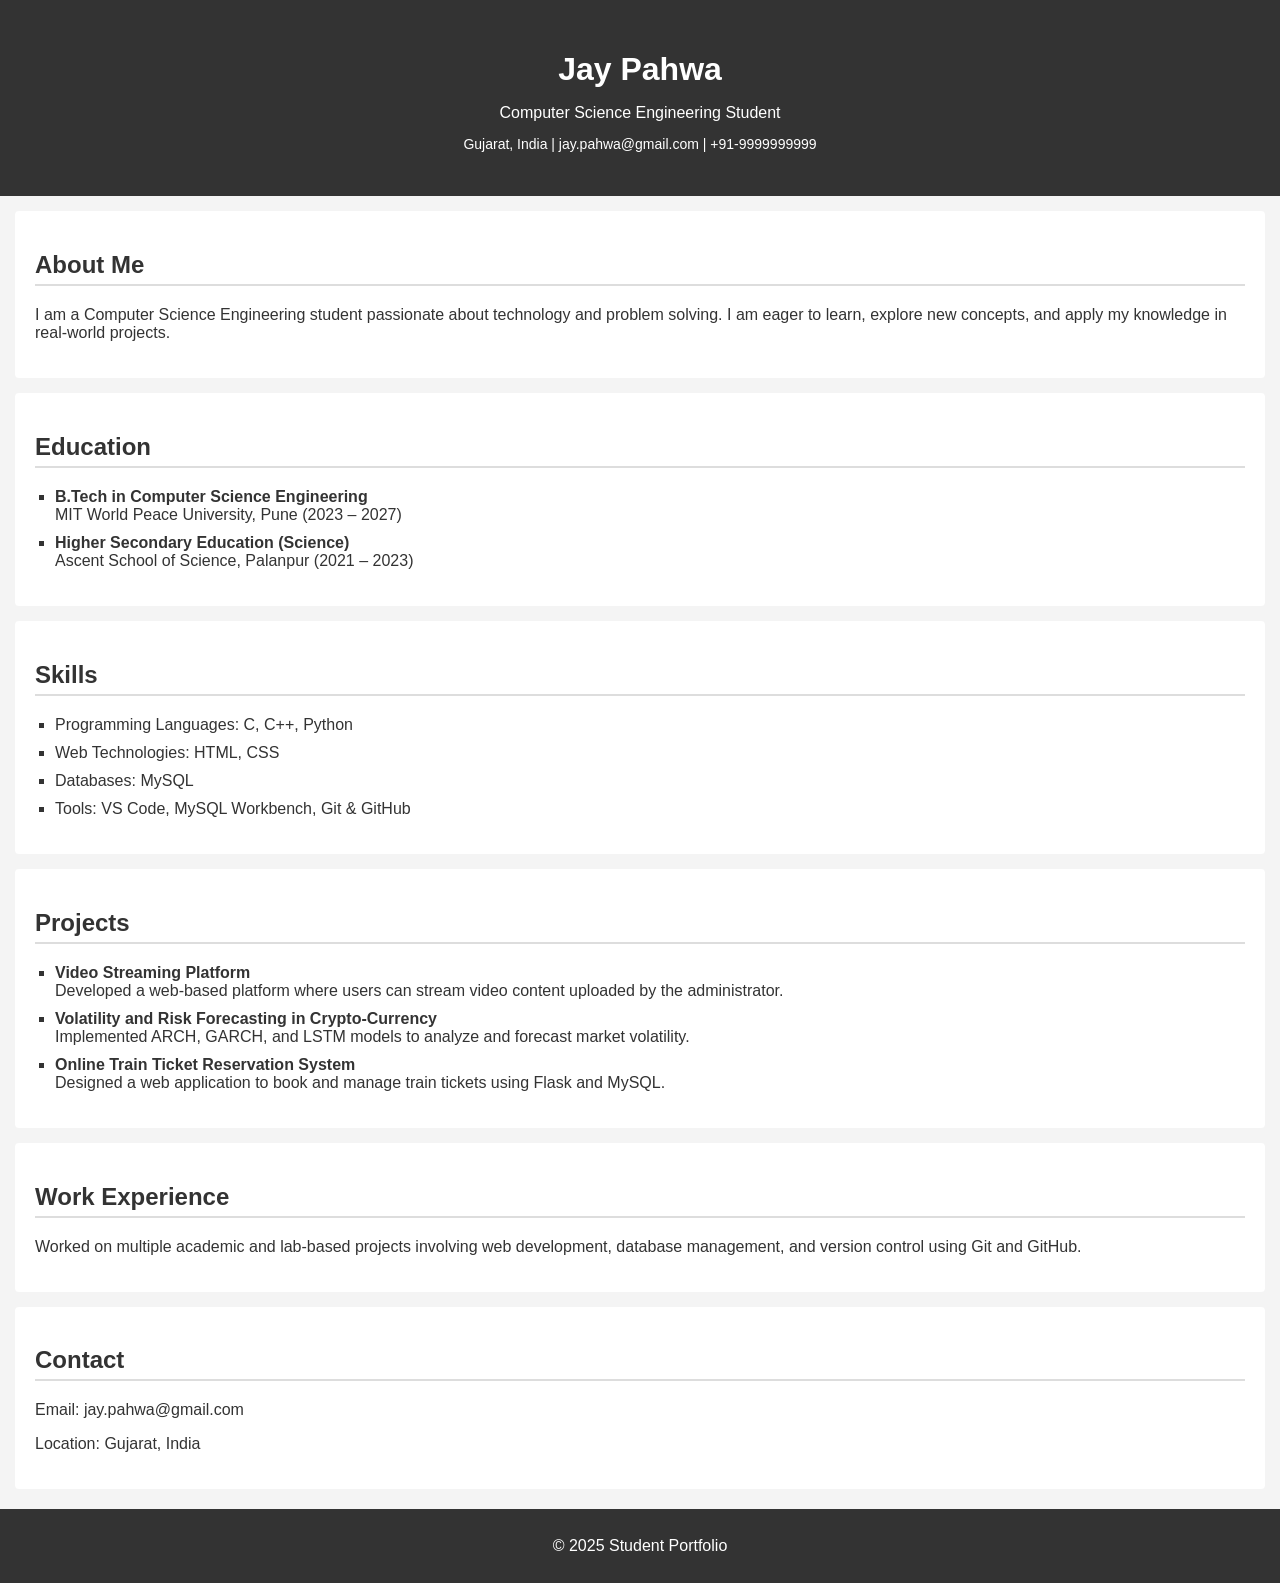
<file: index.html>
<!DOCTYPE html>
<html lang="en">
<head>
    <meta charset="UTF-8">
    <title>Student Portfolio</title>
    <link rel="stylesheet" href="style.css">
</head>
<body>

    <!-- Header Section -->
    <header class="header">
        <h1>Jay Pahwa</h1>
        <p class="tagline">Computer Science Engineering Student</p>
        <p class="contact">
            Gujarat, India | jay.pahwa@gmail.com | +91-9999999999
        </p>
    </header>

    <!-- About Section -->
    <section>
        <h2>About Me</h2>
        <p>
            I am a Computer Science Engineering student passionate about technology and problem
            solving. I am eager to learn, explore new concepts, and apply my knowledge in
            real-world projects.
        </p>
    </section>

    <!-- Education Section -->
    <section>
        <h2>Education</h2>
        <ul>
            <li>
                <strong>B.Tech in Computer Science Engineering</strong><br>
                MIT World Peace University, Pune (2023 – 2027)
            </li>
            <li>
                <strong>Higher Secondary Education (Science)</strong><br>
                Ascent School of Science, Palanpur (2021 – 2023)
            </li>
        </ul>
    </section>

    <!-- Skills Section -->
    <section>
        <h2>Skills</h2>
        <ul>
            <li>Programming Languages: C, C++, Python</li>
            <li>Web Technologies: HTML, CSS</li>
            <li>Databases: MySQL</li>
            <li>Tools: VS Code, MySQL Workbench, Git & GitHub</li>
        </ul>
    </section>

    <!-- Projects Section -->
    <section>
        <h2>Projects</h2>
        <ul>
            <li>
                <strong>Video Streaming Platform</strong><br>
                Developed a web-based platform where users can stream video content uploaded
                by the administrator.
            </li>
            <li>
                <strong>Volatility and Risk Forecasting in Crypto-Currency</strong><br>
                Implemented ARCH, GARCH, and LSTM models to analyze and forecast market volatility.
            </li>
            <li>
                <strong>Online Train Ticket Reservation System</strong><br>
                Designed a web application to book and manage train tickets using Flask and MySQL.
            </li>
        </ul>
    </section>

    <!-- Work Experience Section -->
    <section>
        <h2>Work Experience</h2>
        <p>
            Worked on multiple academic and lab-based projects involving web development,
            database management, and version control using Git and GitHub.
        </p>
    </section>

    <!-- Contact Section -->
    <section>
        <h2>Contact</h2>
        <p>Email: jay.pahwa@gmail.com</p>
        <p>Location: Gujarat, India</p>
    </section>

    <!-- Footer -->
    <footer>
        <p>© 2025 Student Portfolio</p>
    </footer>

</body>
</html>
</file>
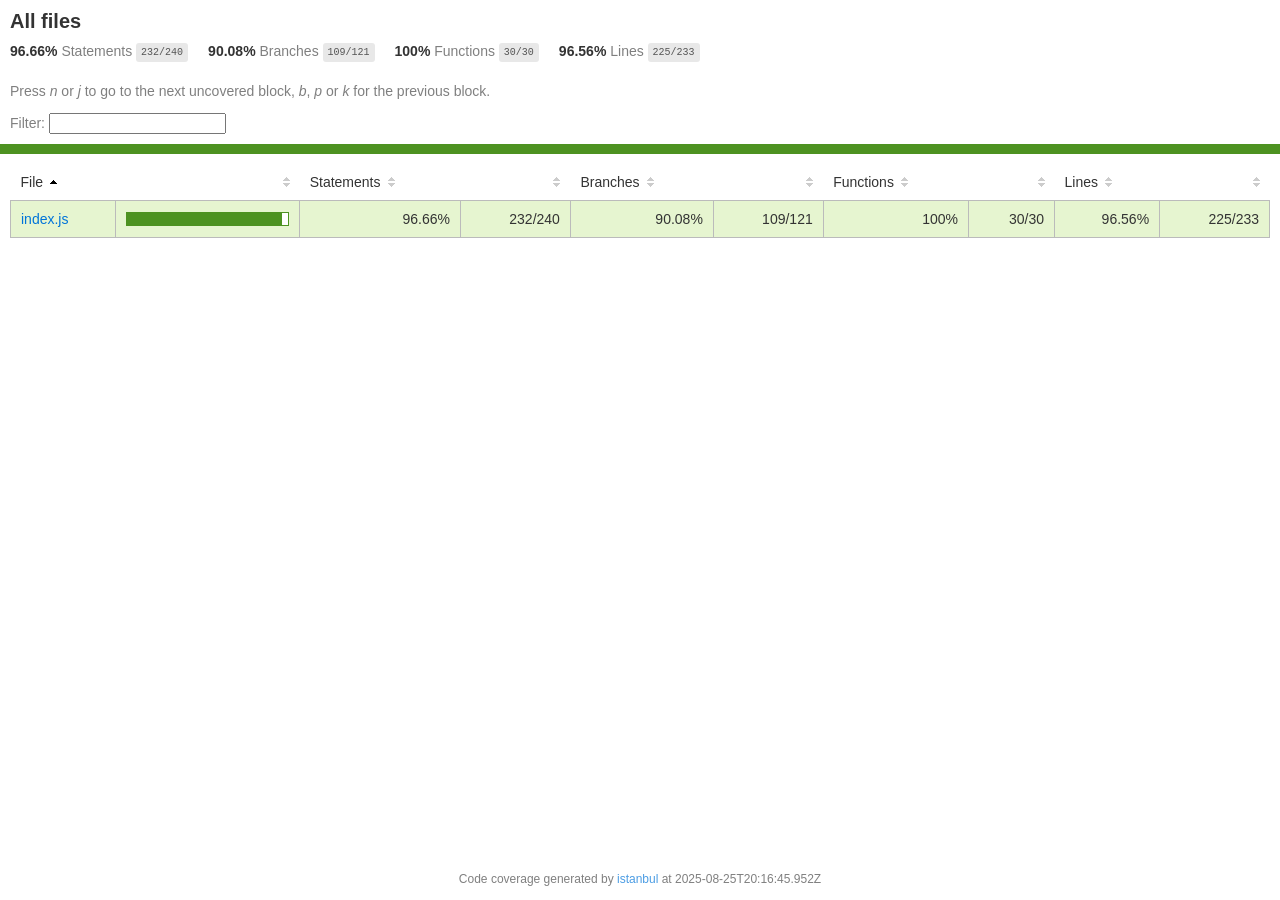
<file: lab6/backend/node_modules/kareem/coverage/lcov-report/index.html>
<!doctype html>
<html lang="en">

<head>
    <title>Code coverage report for All files</title>
    <meta charset="utf-8" />
    <link rel="stylesheet" href="prettify.css" />
    <link rel="stylesheet" href="base.css" />
    <link rel="shortcut icon" type="image/x-icon" href="favicon.png" />
    <meta name="viewport" content="width=device-width, initial-scale=1" />
    <style type='text/css'>
        .coverage-summary .sorter {
            background-image: url(sort-arrow-sprite.png);
        }
    </style>
</head>
    
<body>
<div class='wrapper'>
    <div class='pad1'>
        <h1>All files</h1>
        <div class='clearfix'>
            
            <div class='fl pad1y space-right2'>
                <span class="strong">96.66% </span>
                <span class="quiet">Statements</span>
                <span class='fraction'>232/240</span>
            </div>
        
            
            <div class='fl pad1y space-right2'>
                <span class="strong">90.08% </span>
                <span class="quiet">Branches</span>
                <span class='fraction'>109/121</span>
            </div>
        
            
            <div class='fl pad1y space-right2'>
                <span class="strong">100% </span>
                <span class="quiet">Functions</span>
                <span class='fraction'>30/30</span>
            </div>
        
            
            <div class='fl pad1y space-right2'>
                <span class="strong">96.56% </span>
                <span class="quiet">Lines</span>
                <span class='fraction'>225/233</span>
            </div>
        
            
        </div>
        <p class="quiet">
            Press <em>n</em> or <em>j</em> to go to the next uncovered block, <em>b</em>, <em>p</em> or <em>k</em> for the previous block.
        </p>
        <template id="filterTemplate">
            <div class="quiet">
                Filter:
                <input type="search" id="fileSearch">
            </div>
        </template>
    </div>
    <div class='status-line high'></div>
    <div class="pad1">
<table class="coverage-summary">
<thead>
<tr>
   <th data-col="file" data-fmt="html" data-html="true" class="file">File</th>
   <th data-col="pic" data-type="number" data-fmt="html" data-html="true" class="pic"></th>
   <th data-col="statements" data-type="number" data-fmt="pct" class="pct">Statements</th>
   <th data-col="statements_raw" data-type="number" data-fmt="html" class="abs"></th>
   <th data-col="branches" data-type="number" data-fmt="pct" class="pct">Branches</th>
   <th data-col="branches_raw" data-type="number" data-fmt="html" class="abs"></th>
   <th data-col="functions" data-type="number" data-fmt="pct" class="pct">Functions</th>
   <th data-col="functions_raw" data-type="number" data-fmt="html" class="abs"></th>
   <th data-col="lines" data-type="number" data-fmt="pct" class="pct">Lines</th>
   <th data-col="lines_raw" data-type="number" data-fmt="html" class="abs"></th>
</tr>
</thead>
<tbody><tr>
	<td class="file high" data-value="index.js"><a href="index.js.html">index.js</a></td>
	<td data-value="96.66" class="pic high">
	<div class="chart"><div class="cover-fill" style="width: 96%"></div><div class="cover-empty" style="width: 4%"></div></div>
	</td>
	<td data-value="96.66" class="pct high">96.66%</td>
	<td data-value="240" class="abs high">232/240</td>
	<td data-value="90.08" class="pct high">90.08%</td>
	<td data-value="121" class="abs high">109/121</td>
	<td data-value="100" class="pct high">100%</td>
	<td data-value="30" class="abs high">30/30</td>
	<td data-value="96.56" class="pct high">96.56%</td>
	<td data-value="233" class="abs high">225/233</td>
	</tr>

</tbody>
</table>
</div>
                <div class='push'></div><!-- for sticky footer -->
            </div><!-- /wrapper -->
            <div class='footer quiet pad2 space-top1 center small'>
                Code coverage generated by
                <a href="https://istanbul.js.org/" target="_blank" rel="noopener noreferrer">istanbul</a>
                at 2025-08-25T20:16:45.952Z
            </div>
        <script src="prettify.js"></script>
        <script>
            window.onload = function () {
                prettyPrint();
            };
        </script>
        <script src="sorter.js"></script>
        <script src="block-navigation.js"></script>
    </body>
</html>
</file>
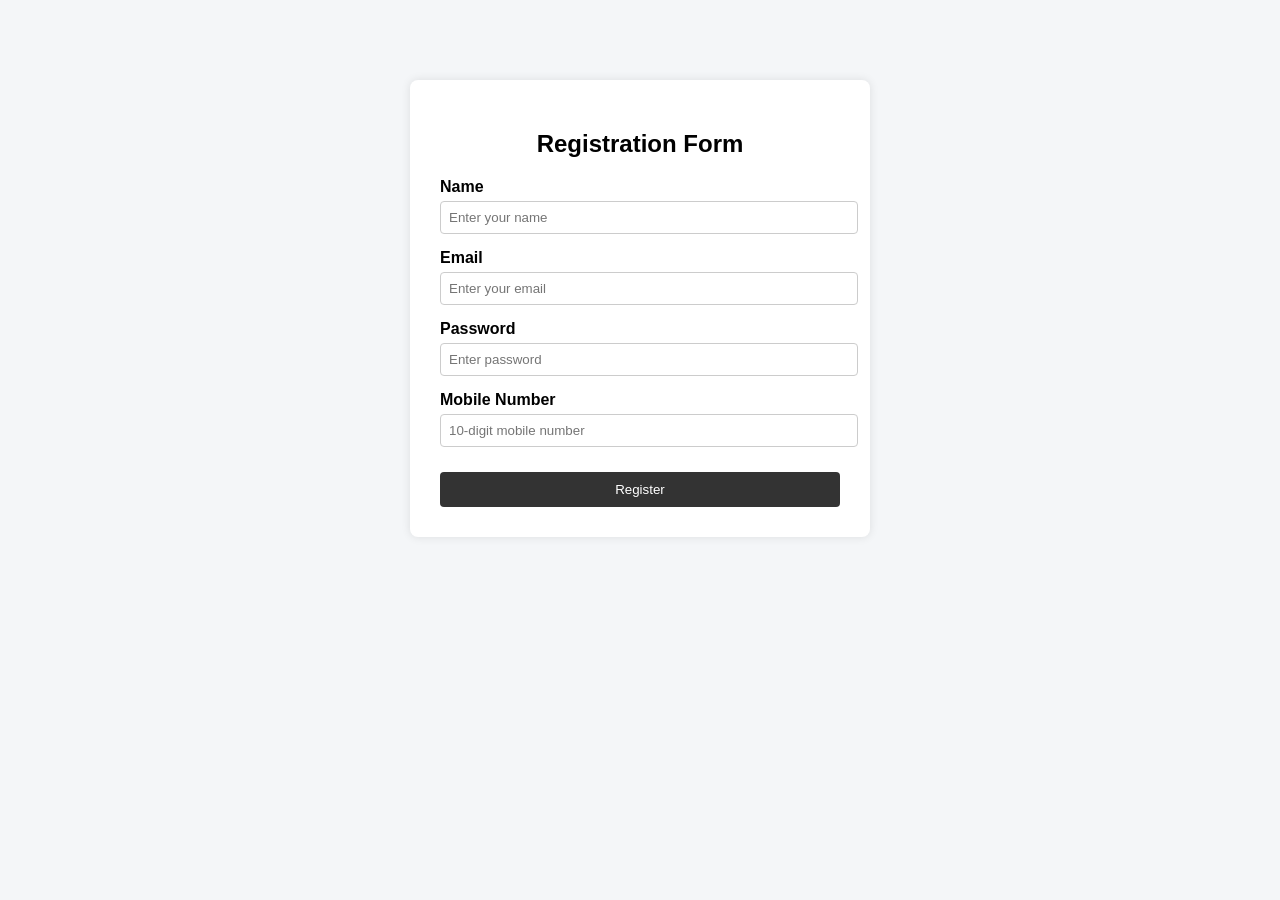
<file: javascript-validation/form.html>
<!DOCTYPE html>
<html lang="en">
<head>
    <meta charset="UTF-8">
    <title>Student Registration Form</title>
    <link rel="stylesheet" href="style.css">
    <script src="script.js"></script>
</head>
<body>

<div class="form-container">
    <h2>Registration Form</h2>

    <form onsubmit="return validateForm()">

        <label>Name</label>
        <input type="text" id="name" placeholder="Enter your name">

        <label>Email</label>
        <input type="text" id="email" placeholder="Enter your email">

        <label>Password</label>
        <input type="password" id="password" placeholder="Enter password">

        <label>Mobile Number</label>
        <input type="text" id="mobile" placeholder="10-digit mobile number">

        <input type="submit" value="Register">
    </form>
</div>

</body>
</html>
</file>
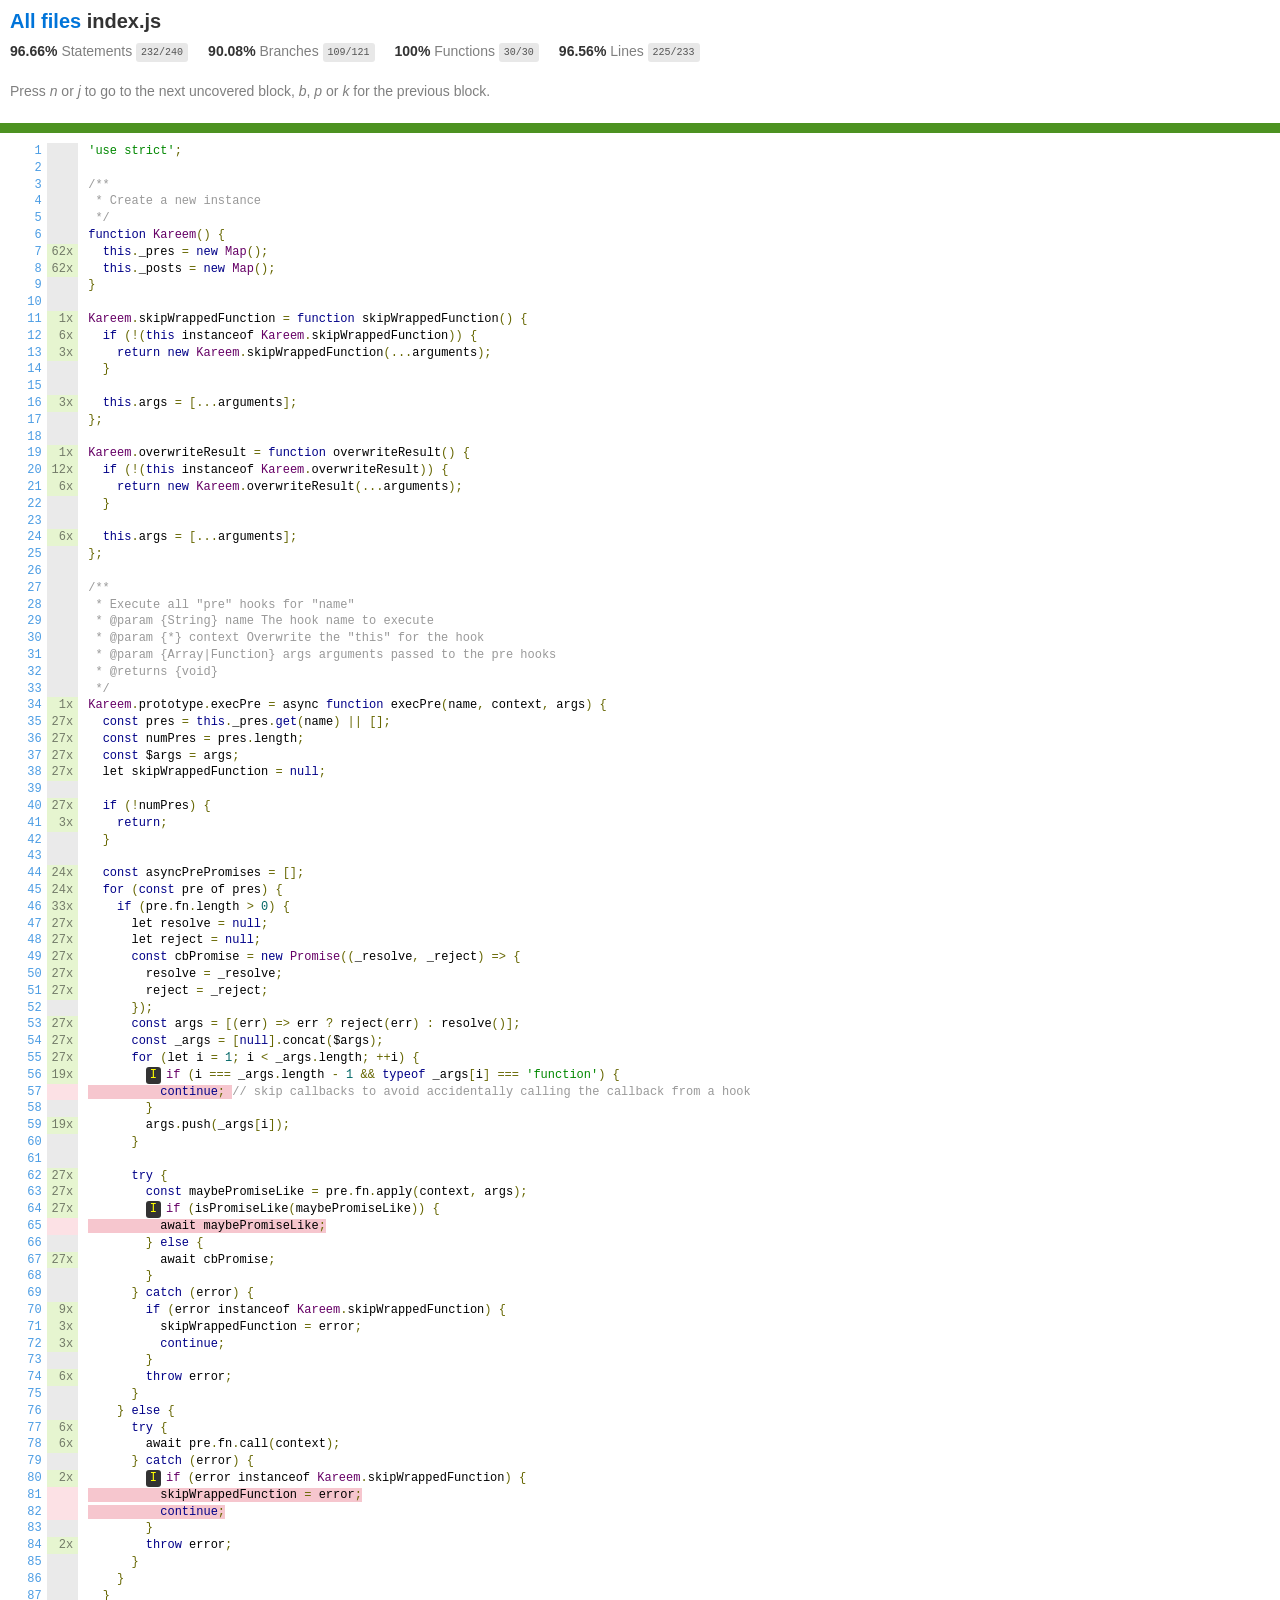
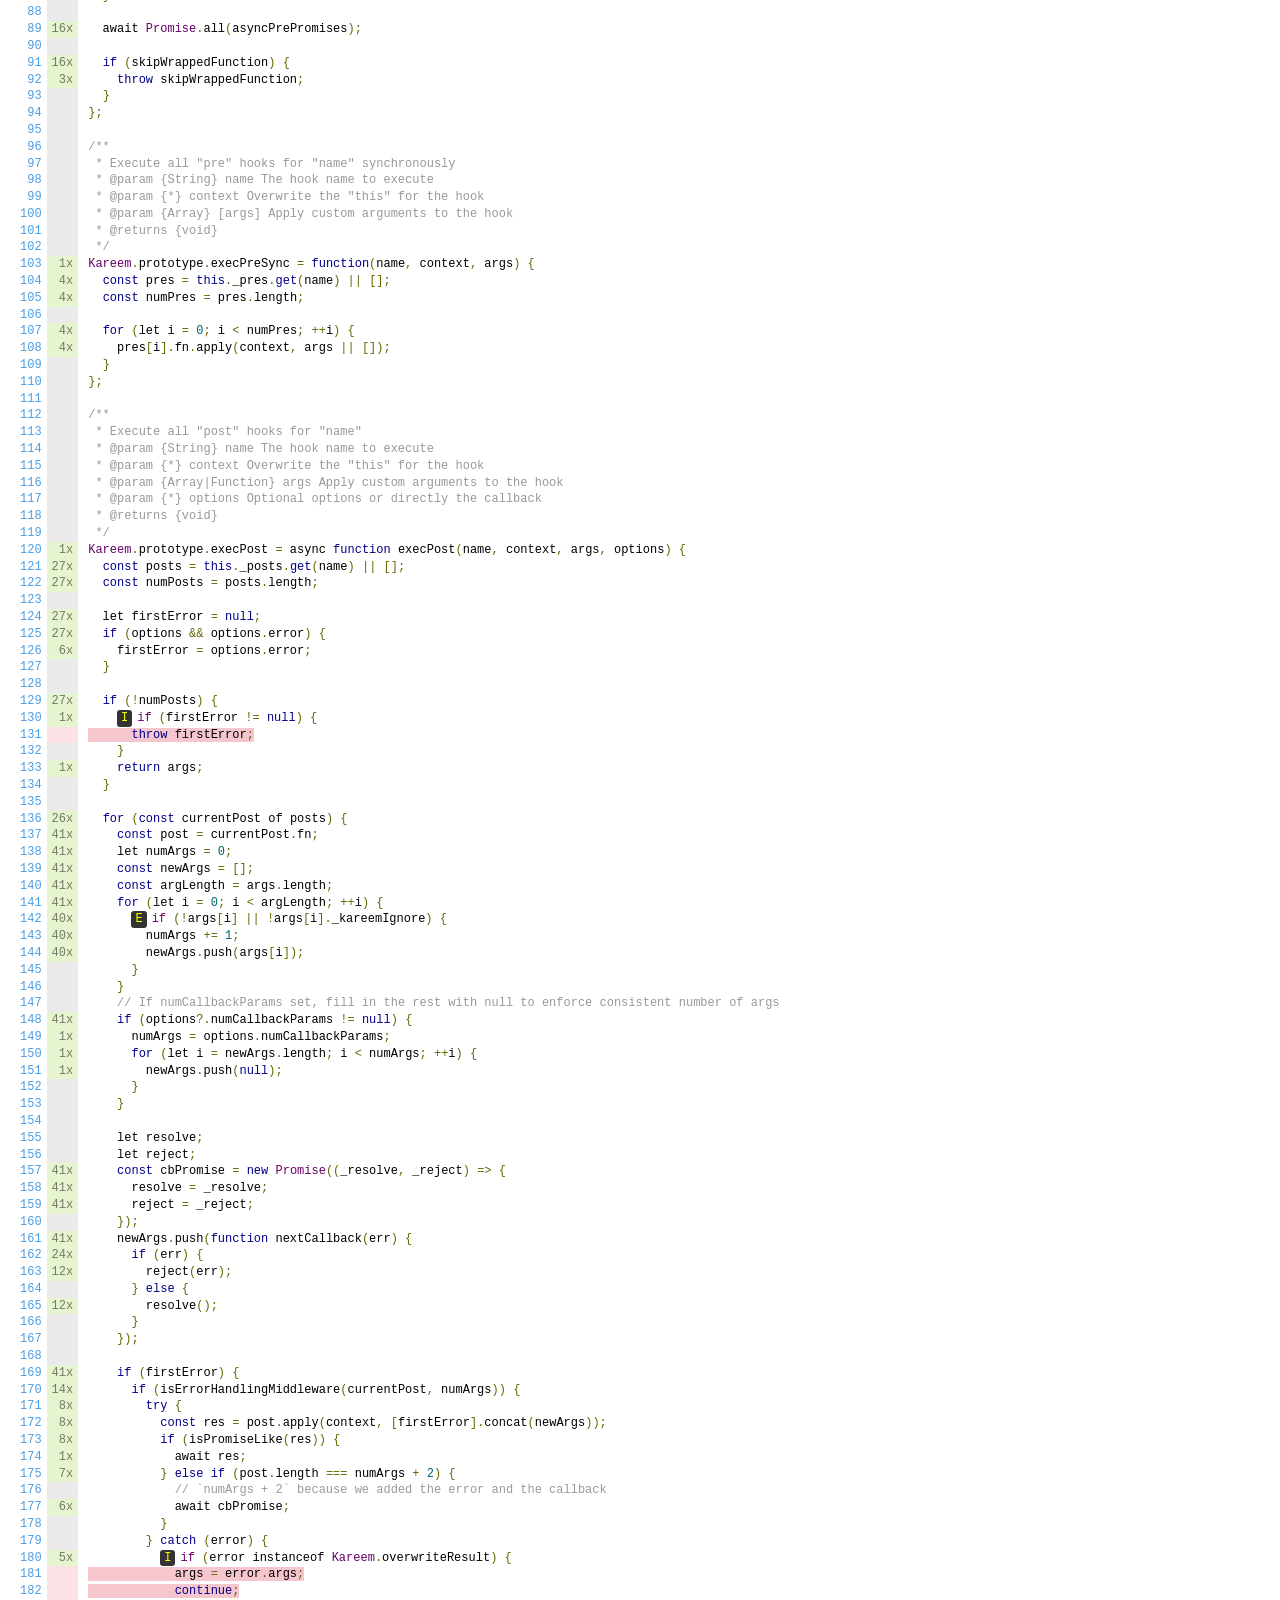
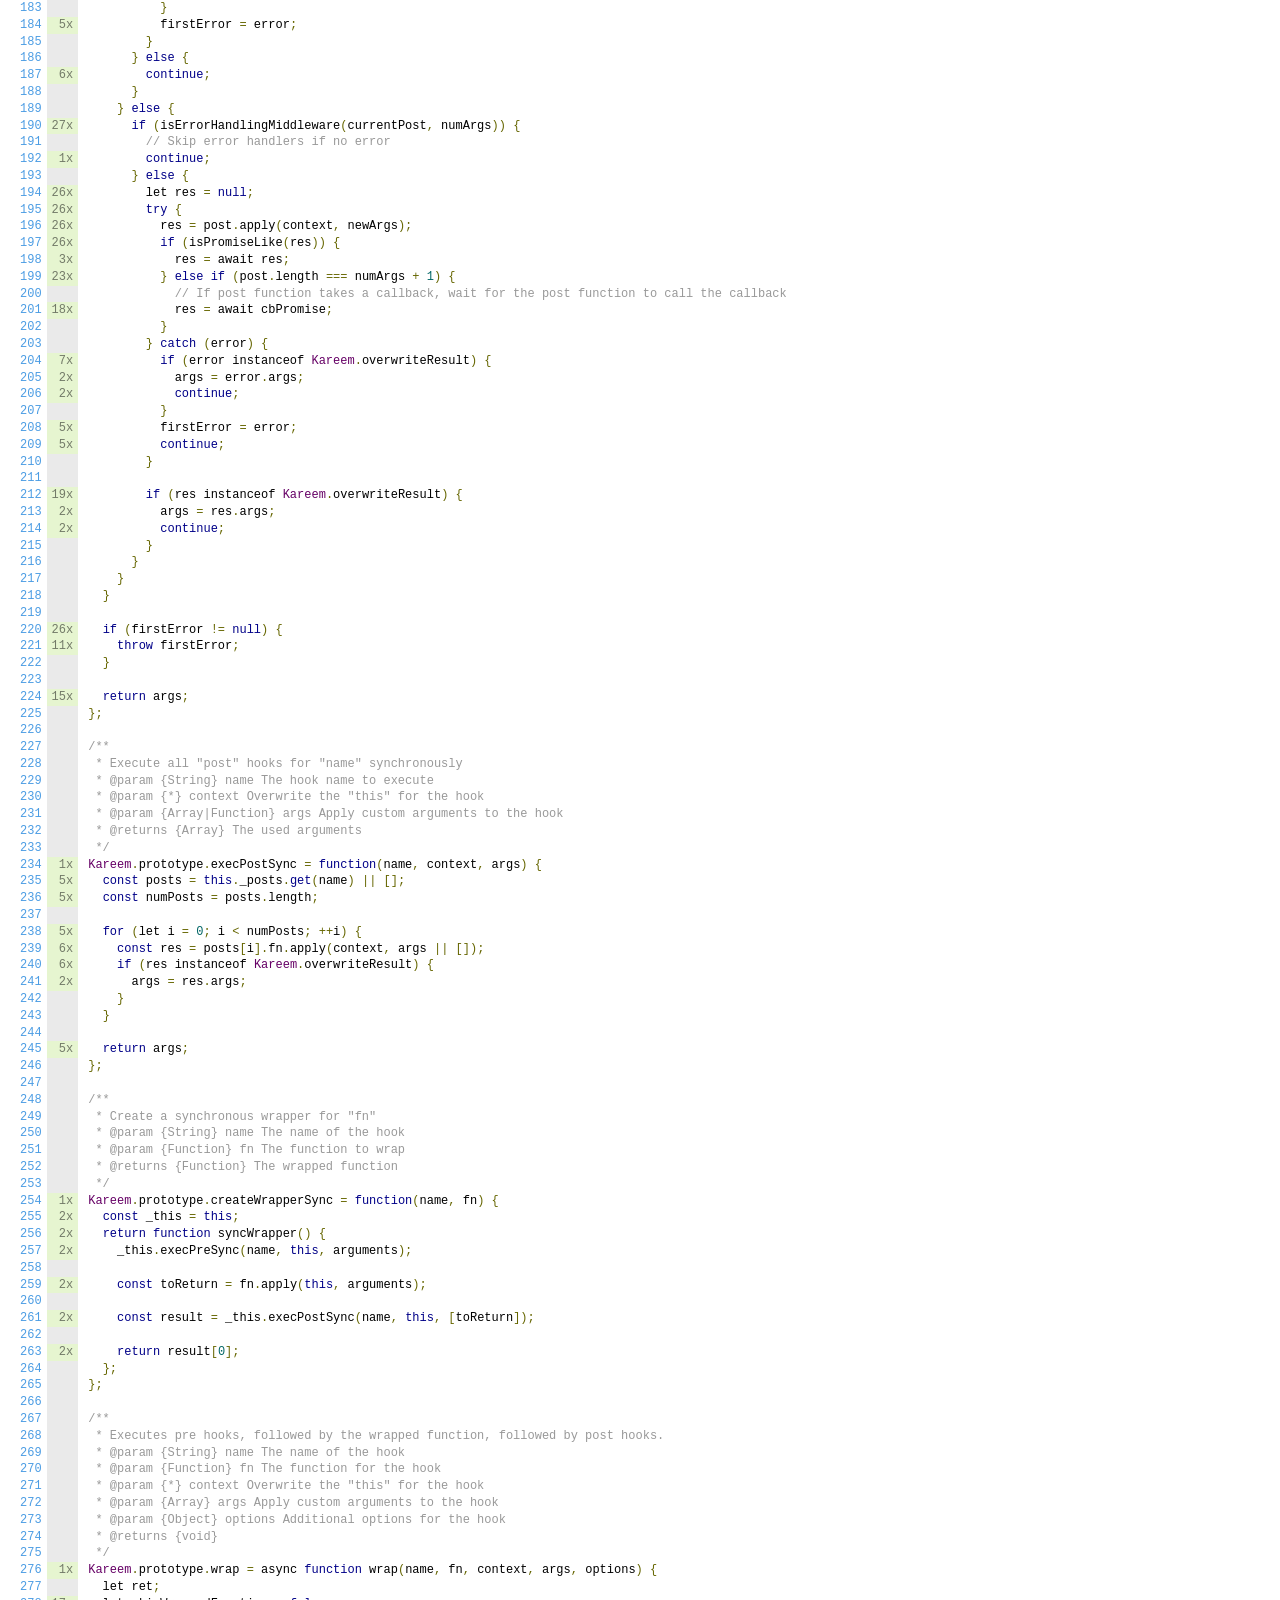
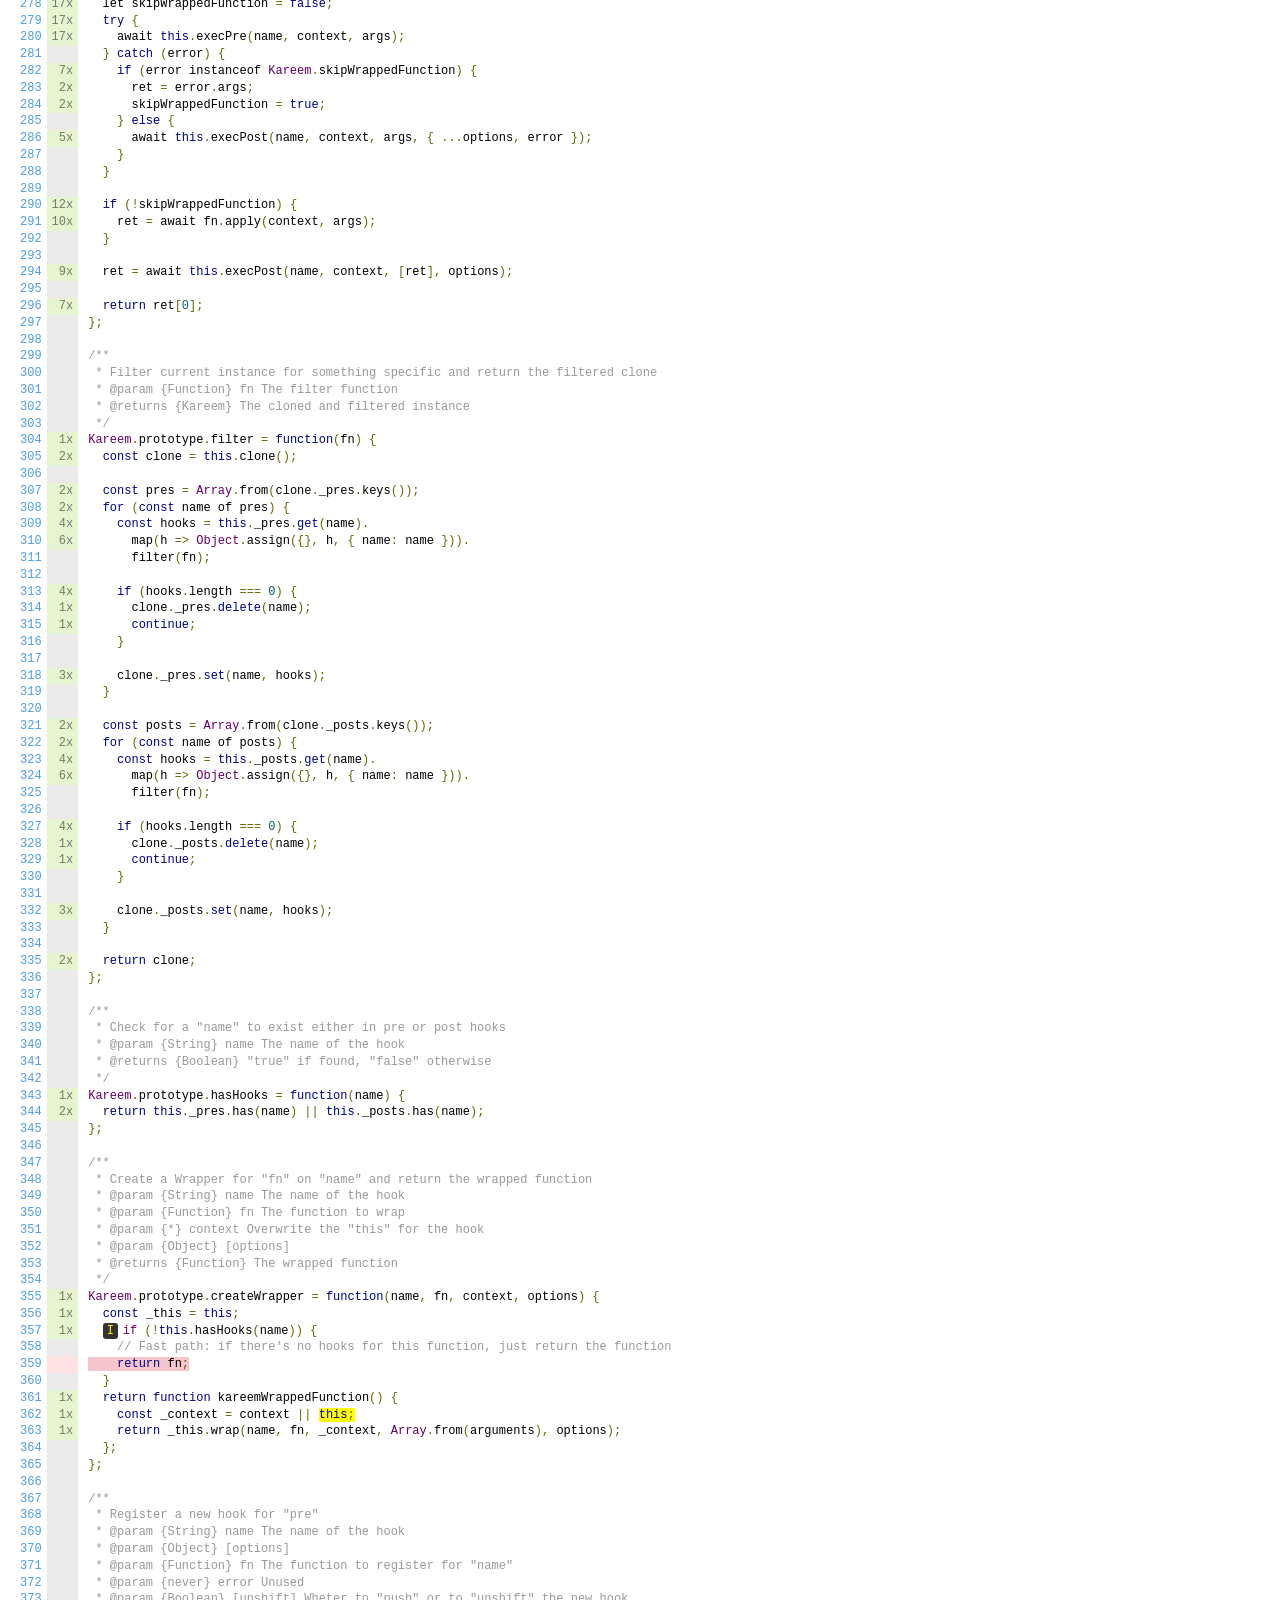
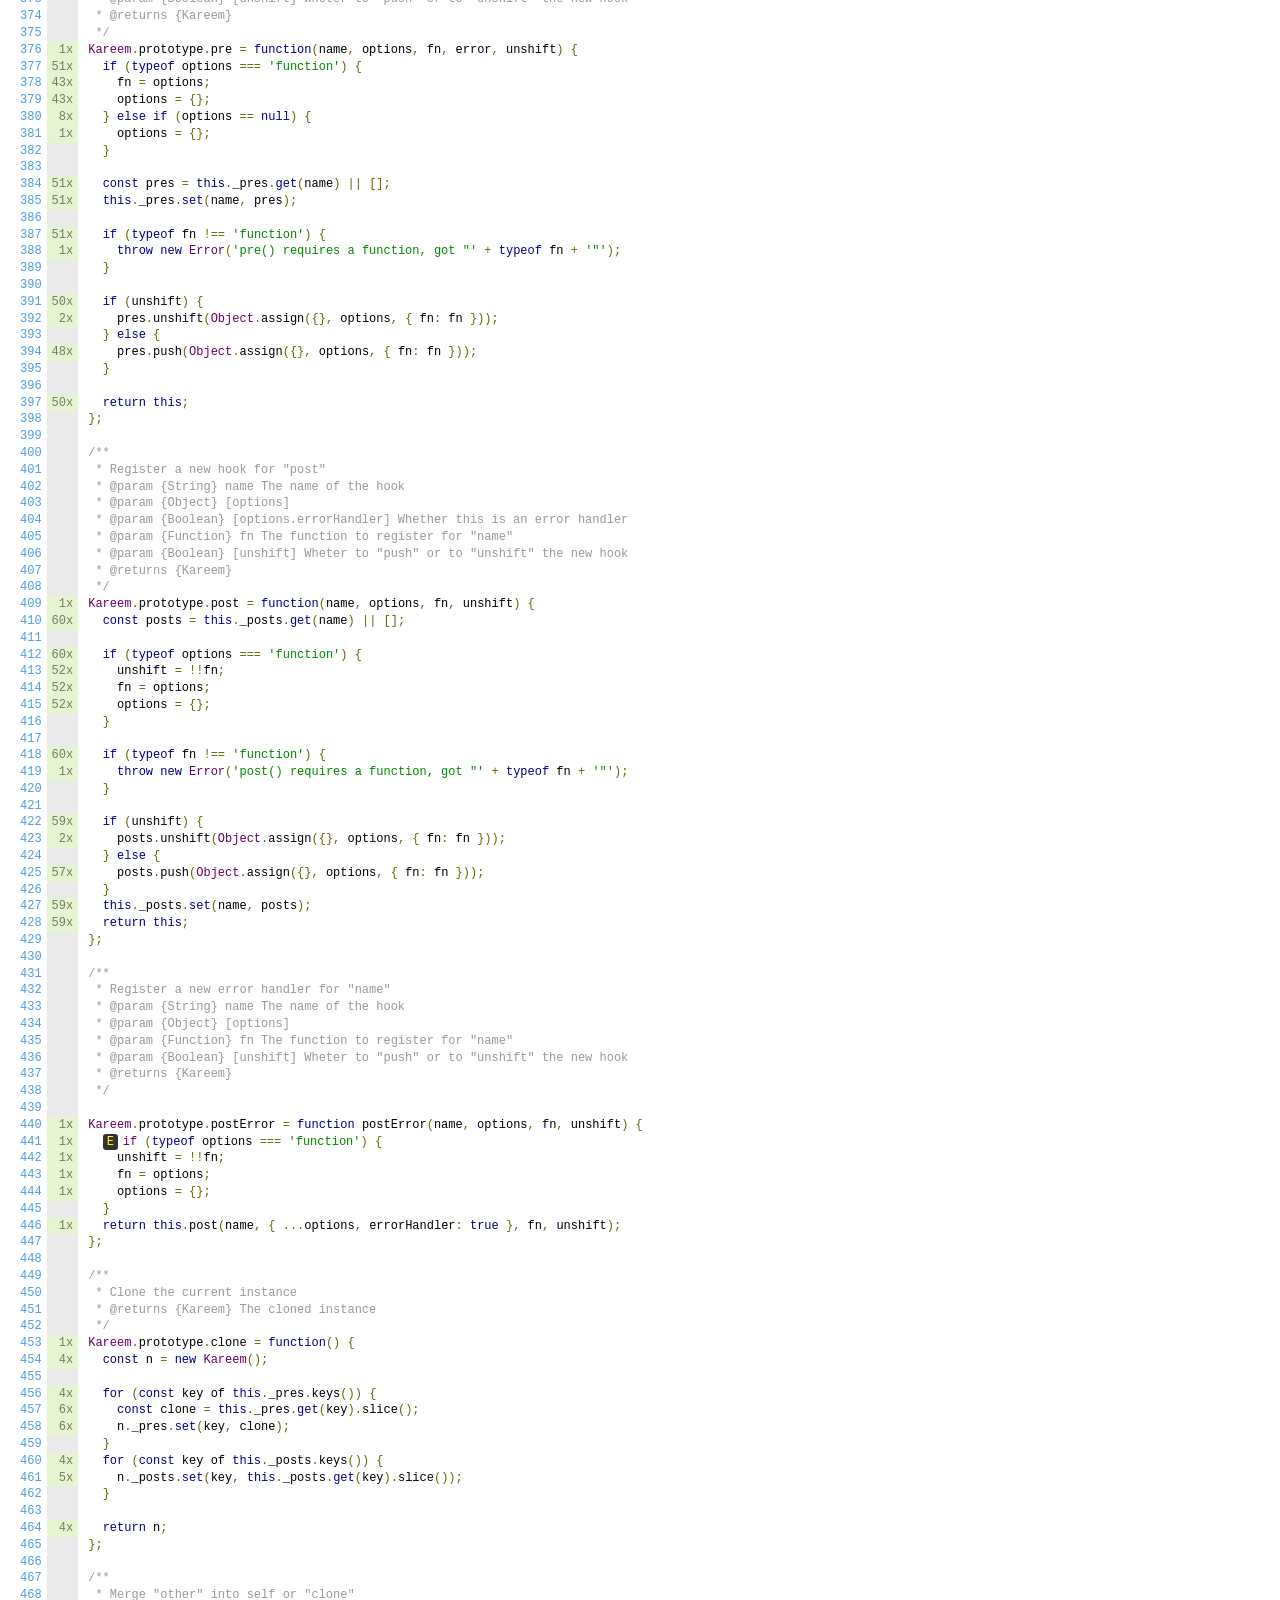
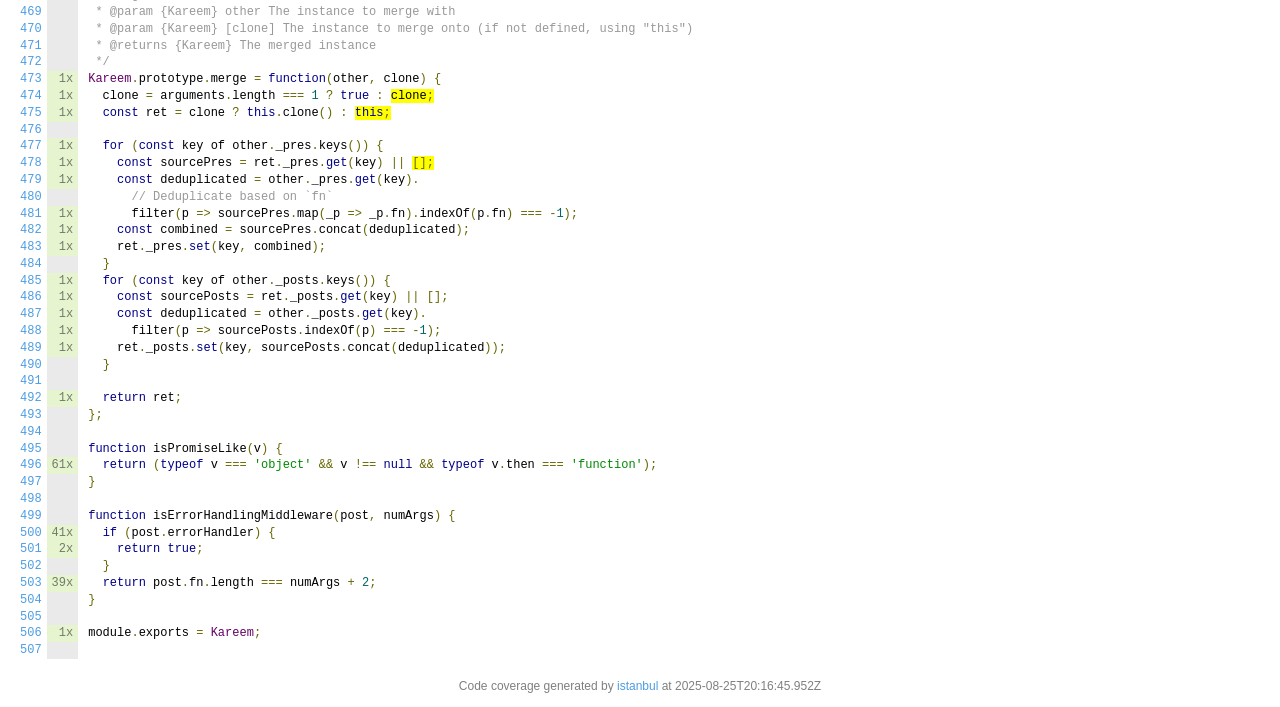
<file: lab6/backend/node_modules/kareem/coverage/lcov-report/index.js.html>
<!doctype html>
<html lang="en">

<head>
    <title>Code coverage report for index.js</title>
    <meta charset="utf-8" />
    <link rel="stylesheet" href="prettify.css" />
    <link rel="stylesheet" href="base.css" />
    <link rel="shortcut icon" type="image/x-icon" href="favicon.png" />
    <meta name="viewport" content="width=device-width, initial-scale=1" />
    <style type='text/css'>
        .coverage-summary .sorter {
            background-image: url(sort-arrow-sprite.png);
        }
    </style>
</head>
    
<body>
<div class='wrapper'>
    <div class='pad1'>
        <h1><a href="index.html">All files</a> index.js</h1>
        <div class='clearfix'>
            
            <div class='fl pad1y space-right2'>
                <span class="strong">96.66% </span>
                <span class="quiet">Statements</span>
                <span class='fraction'>232/240</span>
            </div>
        
            
            <div class='fl pad1y space-right2'>
                <span class="strong">90.08% </span>
                <span class="quiet">Branches</span>
                <span class='fraction'>109/121</span>
            </div>
        
            
            <div class='fl pad1y space-right2'>
                <span class="strong">100% </span>
                <span class="quiet">Functions</span>
                <span class='fraction'>30/30</span>
            </div>
        
            
            <div class='fl pad1y space-right2'>
                <span class="strong">96.56% </span>
                <span class="quiet">Lines</span>
                <span class='fraction'>225/233</span>
            </div>
        
            
        </div>
        <p class="quiet">
            Press <em>n</em> or <em>j</em> to go to the next uncovered block, <em>b</em>, <em>p</em> or <em>k</em> for the previous block.
        </p>
        <template id="filterTemplate">
            <div class="quiet">
                Filter:
                <input type="search" id="fileSearch">
            </div>
        </template>
    </div>
    <div class='status-line high'></div>
    <pre><table class="coverage">
<tr><td class="line-count quiet"><a name='L1'></a><a href='#L1'>1</a>
<a name='L2'></a><a href='#L2'>2</a>
<a name='L3'></a><a href='#L3'>3</a>
<a name='L4'></a><a href='#L4'>4</a>
<a name='L5'></a><a href='#L5'>5</a>
<a name='L6'></a><a href='#L6'>6</a>
<a name='L7'></a><a href='#L7'>7</a>
<a name='L8'></a><a href='#L8'>8</a>
<a name='L9'></a><a href='#L9'>9</a>
<a name='L10'></a><a href='#L10'>10</a>
<a name='L11'></a><a href='#L11'>11</a>
<a name='L12'></a><a href='#L12'>12</a>
<a name='L13'></a><a href='#L13'>13</a>
<a name='L14'></a><a href='#L14'>14</a>
<a name='L15'></a><a href='#L15'>15</a>
<a name='L16'></a><a href='#L16'>16</a>
<a name='L17'></a><a href='#L17'>17</a>
<a name='L18'></a><a href='#L18'>18</a>
<a name='L19'></a><a href='#L19'>19</a>
<a name='L20'></a><a href='#L20'>20</a>
<a name='L21'></a><a href='#L21'>21</a>
<a name='L22'></a><a href='#L22'>22</a>
<a name='L23'></a><a href='#L23'>23</a>
<a name='L24'></a><a href='#L24'>24</a>
<a name='L25'></a><a href='#L25'>25</a>
<a name='L26'></a><a href='#L26'>26</a>
<a name='L27'></a><a href='#L27'>27</a>
<a name='L28'></a><a href='#L28'>28</a>
<a name='L29'></a><a href='#L29'>29</a>
<a name='L30'></a><a href='#L30'>30</a>
<a name='L31'></a><a href='#L31'>31</a>
<a name='L32'></a><a href='#L32'>32</a>
<a name='L33'></a><a href='#L33'>33</a>
<a name='L34'></a><a href='#L34'>34</a>
<a name='L35'></a><a href='#L35'>35</a>
<a name='L36'></a><a href='#L36'>36</a>
<a name='L37'></a><a href='#L37'>37</a>
<a name='L38'></a><a href='#L38'>38</a>
<a name='L39'></a><a href='#L39'>39</a>
<a name='L40'></a><a href='#L40'>40</a>
<a name='L41'></a><a href='#L41'>41</a>
<a name='L42'></a><a href='#L42'>42</a>
<a name='L43'></a><a href='#L43'>43</a>
<a name='L44'></a><a href='#L44'>44</a>
<a name='L45'></a><a href='#L45'>45</a>
<a name='L46'></a><a href='#L46'>46</a>
<a name='L47'></a><a href='#L47'>47</a>
<a name='L48'></a><a href='#L48'>48</a>
<a name='L49'></a><a href='#L49'>49</a>
<a name='L50'></a><a href='#L50'>50</a>
<a name='L51'></a><a href='#L51'>51</a>
<a name='L52'></a><a href='#L52'>52</a>
<a name='L53'></a><a href='#L53'>53</a>
<a name='L54'></a><a href='#L54'>54</a>
<a name='L55'></a><a href='#L55'>55</a>
<a name='L56'></a><a href='#L56'>56</a>
<a name='L57'></a><a href='#L57'>57</a>
<a name='L58'></a><a href='#L58'>58</a>
<a name='L59'></a><a href='#L59'>59</a>
<a name='L60'></a><a href='#L60'>60</a>
<a name='L61'></a><a href='#L61'>61</a>
<a name='L62'></a><a href='#L62'>62</a>
<a name='L63'></a><a href='#L63'>63</a>
<a name='L64'></a><a href='#L64'>64</a>
<a name='L65'></a><a href='#L65'>65</a>
<a name='L66'></a><a href='#L66'>66</a>
<a name='L67'></a><a href='#L67'>67</a>
<a name='L68'></a><a href='#L68'>68</a>
<a name='L69'></a><a href='#L69'>69</a>
<a name='L70'></a><a href='#L70'>70</a>
<a name='L71'></a><a href='#L71'>71</a>
<a name='L72'></a><a href='#L72'>72</a>
<a name='L73'></a><a href='#L73'>73</a>
<a name='L74'></a><a href='#L74'>74</a>
<a name='L75'></a><a href='#L75'>75</a>
<a name='L76'></a><a href='#L76'>76</a>
<a name='L77'></a><a href='#L77'>77</a>
<a name='L78'></a><a href='#L78'>78</a>
<a name='L79'></a><a href='#L79'>79</a>
<a name='L80'></a><a href='#L80'>80</a>
<a name='L81'></a><a href='#L81'>81</a>
<a name='L82'></a><a href='#L82'>82</a>
<a name='L83'></a><a href='#L83'>83</a>
<a name='L84'></a><a href='#L84'>84</a>
<a name='L85'></a><a href='#L85'>85</a>
<a name='L86'></a><a href='#L86'>86</a>
<a name='L87'></a><a href='#L87'>87</a>
<a name='L88'></a><a href='#L88'>88</a>
<a name='L89'></a><a href='#L89'>89</a>
<a name='L90'></a><a href='#L90'>90</a>
<a name='L91'></a><a href='#L91'>91</a>
<a name='L92'></a><a href='#L92'>92</a>
<a name='L93'></a><a href='#L93'>93</a>
<a name='L94'></a><a href='#L94'>94</a>
<a name='L95'></a><a href='#L95'>95</a>
<a name='L96'></a><a href='#L96'>96</a>
<a name='L97'></a><a href='#L97'>97</a>
<a name='L98'></a><a href='#L98'>98</a>
<a name='L99'></a><a href='#L99'>99</a>
<a name='L100'></a><a href='#L100'>100</a>
<a name='L101'></a><a href='#L101'>101</a>
<a name='L102'></a><a href='#L102'>102</a>
<a name='L103'></a><a href='#L103'>103</a>
<a name='L104'></a><a href='#L104'>104</a>
<a name='L105'></a><a href='#L105'>105</a>
<a name='L106'></a><a href='#L106'>106</a>
<a name='L107'></a><a href='#L107'>107</a>
<a name='L108'></a><a href='#L108'>108</a>
<a name='L109'></a><a href='#L109'>109</a>
<a name='L110'></a><a href='#L110'>110</a>
<a name='L111'></a><a href='#L111'>111</a>
<a name='L112'></a><a href='#L112'>112</a>
<a name='L113'></a><a href='#L113'>113</a>
<a name='L114'></a><a href='#L114'>114</a>
<a name='L115'></a><a href='#L115'>115</a>
<a name='L116'></a><a href='#L116'>116</a>
<a name='L117'></a><a href='#L117'>117</a>
<a name='L118'></a><a href='#L118'>118</a>
<a name='L119'></a><a href='#L119'>119</a>
<a name='L120'></a><a href='#L120'>120</a>
<a name='L121'></a><a href='#L121'>121</a>
<a name='L122'></a><a href='#L122'>122</a>
<a name='L123'></a><a href='#L123'>123</a>
<a name='L124'></a><a href='#L124'>124</a>
<a name='L125'></a><a href='#L125'>125</a>
<a name='L126'></a><a href='#L126'>126</a>
<a name='L127'></a><a href='#L127'>127</a>
<a name='L128'></a><a href='#L128'>128</a>
<a name='L129'></a><a href='#L129'>129</a>
<a name='L130'></a><a href='#L130'>130</a>
<a name='L131'></a><a href='#L131'>131</a>
<a name='L132'></a><a href='#L132'>132</a>
<a name='L133'></a><a href='#L133'>133</a>
<a name='L134'></a><a href='#L134'>134</a>
<a name='L135'></a><a href='#L135'>135</a>
<a name='L136'></a><a href='#L136'>136</a>
<a name='L137'></a><a href='#L137'>137</a>
<a name='L138'></a><a href='#L138'>138</a>
<a name='L139'></a><a href='#L139'>139</a>
<a name='L140'></a><a href='#L140'>140</a>
<a name='L141'></a><a href='#L141'>141</a>
<a name='L142'></a><a href='#L142'>142</a>
<a name='L143'></a><a href='#L143'>143</a>
<a name='L144'></a><a href='#L144'>144</a>
<a name='L145'></a><a href='#L145'>145</a>
<a name='L146'></a><a href='#L146'>146</a>
<a name='L147'></a><a href='#L147'>147</a>
<a name='L148'></a><a href='#L148'>148</a>
<a name='L149'></a><a href='#L149'>149</a>
<a name='L150'></a><a href='#L150'>150</a>
<a name='L151'></a><a href='#L151'>151</a>
<a name='L152'></a><a href='#L152'>152</a>
<a name='L153'></a><a href='#L153'>153</a>
<a name='L154'></a><a href='#L154'>154</a>
<a name='L155'></a><a href='#L155'>155</a>
<a name='L156'></a><a href='#L156'>156</a>
<a name='L157'></a><a href='#L157'>157</a>
<a name='L158'></a><a href='#L158'>158</a>
<a name='L159'></a><a href='#L159'>159</a>
<a name='L160'></a><a href='#L160'>160</a>
<a name='L161'></a><a href='#L161'>161</a>
<a name='L162'></a><a href='#L162'>162</a>
<a name='L163'></a><a href='#L163'>163</a>
<a name='L164'></a><a href='#L164'>164</a>
<a name='L165'></a><a href='#L165'>165</a>
<a name='L166'></a><a href='#L166'>166</a>
<a name='L167'></a><a href='#L167'>167</a>
<a name='L168'></a><a href='#L168'>168</a>
<a name='L169'></a><a href='#L169'>169</a>
<a name='L170'></a><a href='#L170'>170</a>
<a name='L171'></a><a href='#L171'>171</a>
<a name='L172'></a><a href='#L172'>172</a>
<a name='L173'></a><a href='#L173'>173</a>
<a name='L174'></a><a href='#L174'>174</a>
<a name='L175'></a><a href='#L175'>175</a>
<a name='L176'></a><a href='#L176'>176</a>
<a name='L177'></a><a href='#L177'>177</a>
<a name='L178'></a><a href='#L178'>178</a>
<a name='L179'></a><a href='#L179'>179</a>
<a name='L180'></a><a href='#L180'>180</a>
<a name='L181'></a><a href='#L181'>181</a>
<a name='L182'></a><a href='#L182'>182</a>
<a name='L183'></a><a href='#L183'>183</a>
<a name='L184'></a><a href='#L184'>184</a>
<a name='L185'></a><a href='#L185'>185</a>
<a name='L186'></a><a href='#L186'>186</a>
<a name='L187'></a><a href='#L187'>187</a>
<a name='L188'></a><a href='#L188'>188</a>
<a name='L189'></a><a href='#L189'>189</a>
<a name='L190'></a><a href='#L190'>190</a>
<a name='L191'></a><a href='#L191'>191</a>
<a name='L192'></a><a href='#L192'>192</a>
<a name='L193'></a><a href='#L193'>193</a>
<a name='L194'></a><a href='#L194'>194</a>
<a name='L195'></a><a href='#L195'>195</a>
<a name='L196'></a><a href='#L196'>196</a>
<a name='L197'></a><a href='#L197'>197</a>
<a name='L198'></a><a href='#L198'>198</a>
<a name='L199'></a><a href='#L199'>199</a>
<a name='L200'></a><a href='#L200'>200</a>
<a name='L201'></a><a href='#L201'>201</a>
<a name='L202'></a><a href='#L202'>202</a>
<a name='L203'></a><a href='#L203'>203</a>
<a name='L204'></a><a href='#L204'>204</a>
<a name='L205'></a><a href='#L205'>205</a>
<a name='L206'></a><a href='#L206'>206</a>
<a name='L207'></a><a href='#L207'>207</a>
<a name='L208'></a><a href='#L208'>208</a>
<a name='L209'></a><a href='#L209'>209</a>
<a name='L210'></a><a href='#L210'>210</a>
<a name='L211'></a><a href='#L211'>211</a>
<a name='L212'></a><a href='#L212'>212</a>
<a name='L213'></a><a href='#L213'>213</a>
<a name='L214'></a><a href='#L214'>214</a>
<a name='L215'></a><a href='#L215'>215</a>
<a name='L216'></a><a href='#L216'>216</a>
<a name='L217'></a><a href='#L217'>217</a>
<a name='L218'></a><a href='#L218'>218</a>
<a name='L219'></a><a href='#L219'>219</a>
<a name='L220'></a><a href='#L220'>220</a>
<a name='L221'></a><a href='#L221'>221</a>
<a name='L222'></a><a href='#L222'>222</a>
<a name='L223'></a><a href='#L223'>223</a>
<a name='L224'></a><a href='#L224'>224</a>
<a name='L225'></a><a href='#L225'>225</a>
<a name='L226'></a><a href='#L226'>226</a>
<a name='L227'></a><a href='#L227'>227</a>
<a name='L228'></a><a href='#L228'>228</a>
<a name='L229'></a><a href='#L229'>229</a>
<a name='L230'></a><a href='#L230'>230</a>
<a name='L231'></a><a href='#L231'>231</a>
<a name='L232'></a><a href='#L232'>232</a>
<a name='L233'></a><a href='#L233'>233</a>
<a name='L234'></a><a href='#L234'>234</a>
<a name='L235'></a><a href='#L235'>235</a>
<a name='L236'></a><a href='#L236'>236</a>
<a name='L237'></a><a href='#L237'>237</a>
<a name='L238'></a><a href='#L238'>238</a>
<a name='L239'></a><a href='#L239'>239</a>
<a name='L240'></a><a href='#L240'>240</a>
<a name='L241'></a><a href='#L241'>241</a>
<a name='L242'></a><a href='#L242'>242</a>
<a name='L243'></a><a href='#L243'>243</a>
<a name='L244'></a><a href='#L244'>244</a>
<a name='L245'></a><a href='#L245'>245</a>
<a name='L246'></a><a href='#L246'>246</a>
<a name='L247'></a><a href='#L247'>247</a>
<a name='L248'></a><a href='#L248'>248</a>
<a name='L249'></a><a href='#L249'>249</a>
<a name='L250'></a><a href='#L250'>250</a>
<a name='L251'></a><a href='#L251'>251</a>
<a name='L252'></a><a href='#L252'>252</a>
<a name='L253'></a><a href='#L253'>253</a>
<a name='L254'></a><a href='#L254'>254</a>
<a name='L255'></a><a href='#L255'>255</a>
<a name='L256'></a><a href='#L256'>256</a>
<a name='L257'></a><a href='#L257'>257</a>
<a name='L258'></a><a href='#L258'>258</a>
<a name='L259'></a><a href='#L259'>259</a>
<a name='L260'></a><a href='#L260'>260</a>
<a name='L261'></a><a href='#L261'>261</a>
<a name='L262'></a><a href='#L262'>262</a>
<a name='L263'></a><a href='#L263'>263</a>
<a name='L264'></a><a href='#L264'>264</a>
<a name='L265'></a><a href='#L265'>265</a>
<a name='L266'></a><a href='#L266'>266</a>
<a name='L267'></a><a href='#L267'>267</a>
<a name='L268'></a><a href='#L268'>268</a>
<a name='L269'></a><a href='#L269'>269</a>
<a name='L270'></a><a href='#L270'>270</a>
<a name='L271'></a><a href='#L271'>271</a>
<a name='L272'></a><a href='#L272'>272</a>
<a name='L273'></a><a href='#L273'>273</a>
<a name='L274'></a><a href='#L274'>274</a>
<a name='L275'></a><a href='#L275'>275</a>
<a name='L276'></a><a href='#L276'>276</a>
<a name='L277'></a><a href='#L277'>277</a>
<a name='L278'></a><a href='#L278'>278</a>
<a name='L279'></a><a href='#L279'>279</a>
<a name='L280'></a><a href='#L280'>280</a>
<a name='L281'></a><a href='#L281'>281</a>
<a name='L282'></a><a href='#L282'>282</a>
<a name='L283'></a><a href='#L283'>283</a>
<a name='L284'></a><a href='#L284'>284</a>
<a name='L285'></a><a href='#L285'>285</a>
<a name='L286'></a><a href='#L286'>286</a>
<a name='L287'></a><a href='#L287'>287</a>
<a name='L288'></a><a href='#L288'>288</a>
<a name='L289'></a><a href='#L289'>289</a>
<a name='L290'></a><a href='#L290'>290</a>
<a name='L291'></a><a href='#L291'>291</a>
<a name='L292'></a><a href='#L292'>292</a>
<a name='L293'></a><a href='#L293'>293</a>
<a name='L294'></a><a href='#L294'>294</a>
<a name='L295'></a><a href='#L295'>295</a>
<a name='L296'></a><a href='#L296'>296</a>
<a name='L297'></a><a href='#L297'>297</a>
<a name='L298'></a><a href='#L298'>298</a>
<a name='L299'></a><a href='#L299'>299</a>
<a name='L300'></a><a href='#L300'>300</a>
<a name='L301'></a><a href='#L301'>301</a>
<a name='L302'></a><a href='#L302'>302</a>
<a name='L303'></a><a href='#L303'>303</a>
<a name='L304'></a><a href='#L304'>304</a>
<a name='L305'></a><a href='#L305'>305</a>
<a name='L306'></a><a href='#L306'>306</a>
<a name='L307'></a><a href='#L307'>307</a>
<a name='L308'></a><a href='#L308'>308</a>
<a name='L309'></a><a href='#L309'>309</a>
<a name='L310'></a><a href='#L310'>310</a>
<a name='L311'></a><a href='#L311'>311</a>
<a name='L312'></a><a href='#L312'>312</a>
<a name='L313'></a><a href='#L313'>313</a>
<a name='L314'></a><a href='#L314'>314</a>
<a name='L315'></a><a href='#L315'>315</a>
<a name='L316'></a><a href='#L316'>316</a>
<a name='L317'></a><a href='#L317'>317</a>
<a name='L318'></a><a href='#L318'>318</a>
<a name='L319'></a><a href='#L319'>319</a>
<a name='L320'></a><a href='#L320'>320</a>
<a name='L321'></a><a href='#L321'>321</a>
<a name='L322'></a><a href='#L322'>322</a>
<a name='L323'></a><a href='#L323'>323</a>
<a name='L324'></a><a href='#L324'>324</a>
<a name='L325'></a><a href='#L325'>325</a>
<a name='L326'></a><a href='#L326'>326</a>
<a name='L327'></a><a href='#L327'>327</a>
<a name='L328'></a><a href='#L328'>328</a>
<a name='L329'></a><a href='#L329'>329</a>
<a name='L330'></a><a href='#L330'>330</a>
<a name='L331'></a><a href='#L331'>331</a>
<a name='L332'></a><a href='#L332'>332</a>
<a name='L333'></a><a href='#L333'>333</a>
<a name='L334'></a><a href='#L334'>334</a>
<a name='L335'></a><a href='#L335'>335</a>
<a name='L336'></a><a href='#L336'>336</a>
<a name='L337'></a><a href='#L337'>337</a>
<a name='L338'></a><a href='#L338'>338</a>
<a name='L339'></a><a href='#L339'>339</a>
<a name='L340'></a><a href='#L340'>340</a>
<a name='L341'></a><a href='#L341'>341</a>
<a name='L342'></a><a href='#L342'>342</a>
<a name='L343'></a><a href='#L343'>343</a>
<a name='L344'></a><a href='#L344'>344</a>
<a name='L345'></a><a href='#L345'>345</a>
<a name='L346'></a><a href='#L346'>346</a>
<a name='L347'></a><a href='#L347'>347</a>
<a name='L348'></a><a href='#L348'>348</a>
<a name='L349'></a><a href='#L349'>349</a>
<a name='L350'></a><a href='#L350'>350</a>
<a name='L351'></a><a href='#L351'>351</a>
<a name='L352'></a><a href='#L352'>352</a>
<a name='L353'></a><a href='#L353'>353</a>
<a name='L354'></a><a href='#L354'>354</a>
<a name='L355'></a><a href='#L355'>355</a>
<a name='L356'></a><a href='#L356'>356</a>
<a name='L357'></a><a href='#L357'>357</a>
<a name='L358'></a><a href='#L358'>358</a>
<a name='L359'></a><a href='#L359'>359</a>
<a name='L360'></a><a href='#L360'>360</a>
<a name='L361'></a><a href='#L361'>361</a>
<a name='L362'></a><a href='#L362'>362</a>
<a name='L363'></a><a href='#L363'>363</a>
<a name='L364'></a><a href='#L364'>364</a>
<a name='L365'></a><a href='#L365'>365</a>
<a name='L366'></a><a href='#L366'>366</a>
<a name='L367'></a><a href='#L367'>367</a>
<a name='L368'></a><a href='#L368'>368</a>
<a name='L369'></a><a href='#L369'>369</a>
<a name='L370'></a><a href='#L370'>370</a>
<a name='L371'></a><a href='#L371'>371</a>
<a name='L372'></a><a href='#L372'>372</a>
<a name='L373'></a><a href='#L373'>373</a>
<a name='L374'></a><a href='#L374'>374</a>
<a name='L375'></a><a href='#L375'>375</a>
<a name='L376'></a><a href='#L376'>376</a>
<a name='L377'></a><a href='#L377'>377</a>
<a name='L378'></a><a href='#L378'>378</a>
<a name='L379'></a><a href='#L379'>379</a>
<a name='L380'></a><a href='#L380'>380</a>
<a name='L381'></a><a href='#L381'>381</a>
<a name='L382'></a><a href='#L382'>382</a>
<a name='L383'></a><a href='#L383'>383</a>
<a name='L384'></a><a href='#L384'>384</a>
<a name='L385'></a><a href='#L385'>385</a>
<a name='L386'></a><a href='#L386'>386</a>
<a name='L387'></a><a href='#L387'>387</a>
<a name='L388'></a><a href='#L388'>388</a>
<a name='L389'></a><a href='#L389'>389</a>
<a name='L390'></a><a href='#L390'>390</a>
<a name='L391'></a><a href='#L391'>391</a>
<a name='L392'></a><a href='#L392'>392</a>
<a name='L393'></a><a href='#L393'>393</a>
<a name='L394'></a><a href='#L394'>394</a>
<a name='L395'></a><a href='#L395'>395</a>
<a name='L396'></a><a href='#L396'>396</a>
<a name='L397'></a><a href='#L397'>397</a>
<a name='L398'></a><a href='#L398'>398</a>
<a name='L399'></a><a href='#L399'>399</a>
<a name='L400'></a><a href='#L400'>400</a>
<a name='L401'></a><a href='#L401'>401</a>
<a name='L402'></a><a href='#L402'>402</a>
<a name='L403'></a><a href='#L403'>403</a>
<a name='L404'></a><a href='#L404'>404</a>
<a name='L405'></a><a href='#L405'>405</a>
<a name='L406'></a><a href='#L406'>406</a>
<a name='L407'></a><a href='#L407'>407</a>
<a name='L408'></a><a href='#L408'>408</a>
<a name='L409'></a><a href='#L409'>409</a>
<a name='L410'></a><a href='#L410'>410</a>
<a name='L411'></a><a href='#L411'>411</a>
<a name='L412'></a><a href='#L412'>412</a>
<a name='L413'></a><a href='#L413'>413</a>
<a name='L414'></a><a href='#L414'>414</a>
<a name='L415'></a><a href='#L415'>415</a>
<a name='L416'></a><a href='#L416'>416</a>
<a name='L417'></a><a href='#L417'>417</a>
<a name='L418'></a><a href='#L418'>418</a>
<a name='L419'></a><a href='#L419'>419</a>
<a name='L420'></a><a href='#L420'>420</a>
<a name='L421'></a><a href='#L421'>421</a>
<a name='L422'></a><a href='#L422'>422</a>
<a name='L423'></a><a href='#L423'>423</a>
<a name='L424'></a><a href='#L424'>424</a>
<a name='L425'></a><a href='#L425'>425</a>
<a name='L426'></a><a href='#L426'>426</a>
<a name='L427'></a><a href='#L427'>427</a>
<a name='L428'></a><a href='#L428'>428</a>
<a name='L429'></a><a href='#L429'>429</a>
<a name='L430'></a><a href='#L430'>430</a>
<a name='L431'></a><a href='#L431'>431</a>
<a name='L432'></a><a href='#L432'>432</a>
<a name='L433'></a><a href='#L433'>433</a>
<a name='L434'></a><a href='#L434'>434</a>
<a name='L435'></a><a href='#L435'>435</a>
<a name='L436'></a><a href='#L436'>436</a>
<a name='L437'></a><a href='#L437'>437</a>
<a name='L438'></a><a href='#L438'>438</a>
<a name='L439'></a><a href='#L439'>439</a>
<a name='L440'></a><a href='#L440'>440</a>
<a name='L441'></a><a href='#L441'>441</a>
<a name='L442'></a><a href='#L442'>442</a>
<a name='L443'></a><a href='#L443'>443</a>
<a name='L444'></a><a href='#L444'>444</a>
<a name='L445'></a><a href='#L445'>445</a>
<a name='L446'></a><a href='#L446'>446</a>
<a name='L447'></a><a href='#L447'>447</a>
<a name='L448'></a><a href='#L448'>448</a>
<a name='L449'></a><a href='#L449'>449</a>
<a name='L450'></a><a href='#L450'>450</a>
<a name='L451'></a><a href='#L451'>451</a>
<a name='L452'></a><a href='#L452'>452</a>
<a name='L453'></a><a href='#L453'>453</a>
<a name='L454'></a><a href='#L454'>454</a>
<a name='L455'></a><a href='#L455'>455</a>
<a name='L456'></a><a href='#L456'>456</a>
<a name='L457'></a><a href='#L457'>457</a>
<a name='L458'></a><a href='#L458'>458</a>
<a name='L459'></a><a href='#L459'>459</a>
<a name='L460'></a><a href='#L460'>460</a>
<a name='L461'></a><a href='#L461'>461</a>
<a name='L462'></a><a href='#L462'>462</a>
<a name='L463'></a><a href='#L463'>463</a>
<a name='L464'></a><a href='#L464'>464</a>
<a name='L465'></a><a href='#L465'>465</a>
<a name='L466'></a><a href='#L466'>466</a>
<a name='L467'></a><a href='#L467'>467</a>
<a name='L468'></a><a href='#L468'>468</a>
<a name='L469'></a><a href='#L469'>469</a>
<a name='L470'></a><a href='#L470'>470</a>
<a name='L471'></a><a href='#L471'>471</a>
<a name='L472'></a><a href='#L472'>472</a>
<a name='L473'></a><a href='#L473'>473</a>
<a name='L474'></a><a href='#L474'>474</a>
<a name='L475'></a><a href='#L475'>475</a>
<a name='L476'></a><a href='#L476'>476</a>
<a name='L477'></a><a href='#L477'>477</a>
<a name='L478'></a><a href='#L478'>478</a>
<a name='L479'></a><a href='#L479'>479</a>
<a name='L480'></a><a href='#L480'>480</a>
<a name='L481'></a><a href='#L481'>481</a>
<a name='L482'></a><a href='#L482'>482</a>
<a name='L483'></a><a href='#L483'>483</a>
<a name='L484'></a><a href='#L484'>484</a>
<a name='L485'></a><a href='#L485'>485</a>
<a name='L486'></a><a href='#L486'>486</a>
<a name='L487'></a><a href='#L487'>487</a>
<a name='L488'></a><a href='#L488'>488</a>
<a name='L489'></a><a href='#L489'>489</a>
<a name='L490'></a><a href='#L490'>490</a>
<a name='L491'></a><a href='#L491'>491</a>
<a name='L492'></a><a href='#L492'>492</a>
<a name='L493'></a><a href='#L493'>493</a>
<a name='L494'></a><a href='#L494'>494</a>
<a name='L495'></a><a href='#L495'>495</a>
<a name='L496'></a><a href='#L496'>496</a>
<a name='L497'></a><a href='#L497'>497</a>
<a name='L498'></a><a href='#L498'>498</a>
<a name='L499'></a><a href='#L499'>499</a>
<a name='L500'></a><a href='#L500'>500</a>
<a name='L501'></a><a href='#L501'>501</a>
<a name='L502'></a><a href='#L502'>502</a>
<a name='L503'></a><a href='#L503'>503</a>
<a name='L504'></a><a href='#L504'>504</a>
<a name='L505'></a><a href='#L505'>505</a>
<a name='L506'></a><a href='#L506'>506</a>
<a name='L507'></a><a href='#L507'>507</a></td><td class="line-coverage quiet"><span class="cline-any cline-neutral">&nbsp;</span>
<span class="cline-any cline-neutral">&nbsp;</span>
<span class="cline-any cline-neutral">&nbsp;</span>
<span class="cline-any cline-neutral">&nbsp;</span>
<span class="cline-any cline-neutral">&nbsp;</span>
<span class="cline-any cline-neutral">&nbsp;</span>
<span class="cline-any cline-yes">62x</span>
<span class="cline-any cline-yes">62x</span>
<span class="cline-any cline-neutral">&nbsp;</span>
<span class="cline-any cline-neutral">&nbsp;</span>
<span class="cline-any cline-yes">1x</span>
<span class="cline-any cline-yes">6x</span>
<span class="cline-any cline-yes">3x</span>
<span class="cline-any cline-neutral">&nbsp;</span>
<span class="cline-any cline-neutral">&nbsp;</span>
<span class="cline-any cline-yes">3x</span>
<span class="cline-any cline-neutral">&nbsp;</span>
<span class="cline-any cline-neutral">&nbsp;</span>
<span class="cline-any cline-yes">1x</span>
<span class="cline-any cline-yes">12x</span>
<span class="cline-any cline-yes">6x</span>
<span class="cline-any cline-neutral">&nbsp;</span>
<span class="cline-any cline-neutral">&nbsp;</span>
<span class="cline-any cline-yes">6x</span>
<span class="cline-any cline-neutral">&nbsp;</span>
<span class="cline-any cline-neutral">&nbsp;</span>
<span class="cline-any cline-neutral">&nbsp;</span>
<span class="cline-any cline-neutral">&nbsp;</span>
<span class="cline-any cline-neutral">&nbsp;</span>
<span class="cline-any cline-neutral">&nbsp;</span>
<span class="cline-any cline-neutral">&nbsp;</span>
<span class="cline-any cline-neutral">&nbsp;</span>
<span class="cline-any cline-neutral">&nbsp;</span>
<span class="cline-any cline-yes">1x</span>
<span class="cline-any cline-yes">27x</span>
<span class="cline-any cline-yes">27x</span>
<span class="cline-any cline-yes">27x</span>
<span class="cline-any cline-yes">27x</span>
<span class="cline-any cline-neutral">&nbsp;</span>
<span class="cline-any cline-yes">27x</span>
<span class="cline-any cline-yes">3x</span>
<span class="cline-any cline-neutral">&nbsp;</span>
<span class="cline-any cline-neutral">&nbsp;</span>
<span class="cline-any cline-yes">24x</span>
<span class="cline-any cline-yes">24x</span>
<span class="cline-any cline-yes">33x</span>
<span class="cline-any cline-yes">27x</span>
<span class="cline-any cline-yes">27x</span>
<span class="cline-any cline-yes">27x</span>
<span class="cline-any cline-yes">27x</span>
<span class="cline-any cline-yes">27x</span>
<span class="cline-any cline-neutral">&nbsp;</span>
<span class="cline-any cline-yes">27x</span>
<span class="cline-any cline-yes">27x</span>
<span class="cline-any cline-yes">27x</span>
<span class="cline-any cline-yes">19x</span>
<span class="cline-any cline-no">&nbsp;</span>
<span class="cline-any cline-neutral">&nbsp;</span>
<span class="cline-any cline-yes">19x</span>
<span class="cline-any cline-neutral">&nbsp;</span>
<span class="cline-any cline-neutral">&nbsp;</span>
<span class="cline-any cline-yes">27x</span>
<span class="cline-any cline-yes">27x</span>
<span class="cline-any cline-yes">27x</span>
<span class="cline-any cline-no">&nbsp;</span>
<span class="cline-any cline-neutral">&nbsp;</span>
<span class="cline-any cline-yes">27x</span>
<span class="cline-any cline-neutral">&nbsp;</span>
<span class="cline-any cline-neutral">&nbsp;</span>
<span class="cline-any cline-yes">9x</span>
<span class="cline-any cline-yes">3x</span>
<span class="cline-any cline-yes">3x</span>
<span class="cline-any cline-neutral">&nbsp;</span>
<span class="cline-any cline-yes">6x</span>
<span class="cline-any cline-neutral">&nbsp;</span>
<span class="cline-any cline-neutral">&nbsp;</span>
<span class="cline-any cline-yes">6x</span>
<span class="cline-any cline-yes">6x</span>
<span class="cline-any cline-neutral">&nbsp;</span>
<span class="cline-any cline-yes">2x</span>
<span class="cline-any cline-no">&nbsp;</span>
<span class="cline-any cline-no">&nbsp;</span>
<span class="cline-any cline-neutral">&nbsp;</span>
<span class="cline-any cline-yes">2x</span>
<span class="cline-any cline-neutral">&nbsp;</span>
<span class="cline-any cline-neutral">&nbsp;</span>
<span class="cline-any cline-neutral">&nbsp;</span>
<span class="cline-any cline-neutral">&nbsp;</span>
<span class="cline-any cline-yes">16x</span>
<span class="cline-any cline-neutral">&nbsp;</span>
<span class="cline-any cline-yes">16x</span>
<span class="cline-any cline-yes">3x</span>
<span class="cline-any cline-neutral">&nbsp;</span>
<span class="cline-any cline-neutral">&nbsp;</span>
<span class="cline-any cline-neutral">&nbsp;</span>
<span class="cline-any cline-neutral">&nbsp;</span>
<span class="cline-any cline-neutral">&nbsp;</span>
<span class="cline-any cline-neutral">&nbsp;</span>
<span class="cline-any cline-neutral">&nbsp;</span>
<span class="cline-any cline-neutral">&nbsp;</span>
<span class="cline-any cline-neutral">&nbsp;</span>
<span class="cline-any cline-neutral">&nbsp;</span>
<span class="cline-any cline-yes">1x</span>
<span class="cline-any cline-yes">4x</span>
<span class="cline-any cline-yes">4x</span>
<span class="cline-any cline-neutral">&nbsp;</span>
<span class="cline-any cline-yes">4x</span>
<span class="cline-any cline-yes">4x</span>
<span class="cline-any cline-neutral">&nbsp;</span>
<span class="cline-any cline-neutral">&nbsp;</span>
<span class="cline-any cline-neutral">&nbsp;</span>
<span class="cline-any cline-neutral">&nbsp;</span>
<span class="cline-any cline-neutral">&nbsp;</span>
<span class="cline-any cline-neutral">&nbsp;</span>
<span class="cline-any cline-neutral">&nbsp;</span>
<span class="cline-any cline-neutral">&nbsp;</span>
<span class="cline-any cline-neutral">&nbsp;</span>
<span class="cline-any cline-neutral">&nbsp;</span>
<span class="cline-any cline-neutral">&nbsp;</span>
<span class="cline-any cline-yes">1x</span>
<span class="cline-any cline-yes">27x</span>
<span class="cline-any cline-yes">27x</span>
<span class="cline-any cline-neutral">&nbsp;</span>
<span class="cline-any cline-yes">27x</span>
<span class="cline-any cline-yes">27x</span>
<span class="cline-any cline-yes">6x</span>
<span class="cline-any cline-neutral">&nbsp;</span>
<span class="cline-any cline-neutral">&nbsp;</span>
<span class="cline-any cline-yes">27x</span>
<span class="cline-any cline-yes">1x</span>
<span class="cline-any cline-no">&nbsp;</span>
<span class="cline-any cline-neutral">&nbsp;</span>
<span class="cline-any cline-yes">1x</span>
<span class="cline-any cline-neutral">&nbsp;</span>
<span class="cline-any cline-neutral">&nbsp;</span>
<span class="cline-any cline-yes">26x</span>
<span class="cline-any cline-yes">41x</span>
<span class="cline-any cline-yes">41x</span>
<span class="cline-any cline-yes">41x</span>
<span class="cline-any cline-yes">41x</span>
<span class="cline-any cline-yes">41x</span>
<span class="cline-any cline-yes">40x</span>
<span class="cline-any cline-yes">40x</span>
<span class="cline-any cline-yes">40x</span>
<span class="cline-any cline-neutral">&nbsp;</span>
<span class="cline-any cline-neutral">&nbsp;</span>
<span class="cline-any cline-neutral">&nbsp;</span>
<span class="cline-any cline-yes">41x</span>
<span class="cline-any cline-yes">1x</span>
<span class="cline-any cline-yes">1x</span>
<span class="cline-any cline-yes">1x</span>
<span class="cline-any cline-neutral">&nbsp;</span>
<span class="cline-any cline-neutral">&nbsp;</span>
<span class="cline-any cline-neutral">&nbsp;</span>
<span class="cline-any cline-neutral">&nbsp;</span>
<span class="cline-any cline-neutral">&nbsp;</span>
<span class="cline-any cline-yes">41x</span>
<span class="cline-any cline-yes">41x</span>
<span class="cline-any cline-yes">41x</span>
<span class="cline-any cline-neutral">&nbsp;</span>
<span class="cline-any cline-yes">41x</span>
<span class="cline-any cline-yes">24x</span>
<span class="cline-any cline-yes">12x</span>
<span class="cline-any cline-neutral">&nbsp;</span>
<span class="cline-any cline-yes">12x</span>
<span class="cline-any cline-neutral">&nbsp;</span>
<span class="cline-any cline-neutral">&nbsp;</span>
<span class="cline-any cline-neutral">&nbsp;</span>
<span class="cline-any cline-yes">41x</span>
<span class="cline-any cline-yes">14x</span>
<span class="cline-any cline-yes">8x</span>
<span class="cline-any cline-yes">8x</span>
<span class="cline-any cline-yes">8x</span>
<span class="cline-any cline-yes">1x</span>
<span class="cline-any cline-yes">7x</span>
<span class="cline-any cline-neutral">&nbsp;</span>
<span class="cline-any cline-yes">6x</span>
<span class="cline-any cline-neutral">&nbsp;</span>
<span class="cline-any cline-neutral">&nbsp;</span>
<span class="cline-any cline-yes">5x</span>
<span class="cline-any cline-no">&nbsp;</span>
<span class="cline-any cline-no">&nbsp;</span>
<span class="cline-any cline-neutral">&nbsp;</span>
<span class="cline-any cline-yes">5x</span>
<span class="cline-any cline-neutral">&nbsp;</span>
<span class="cline-any cline-neutral">&nbsp;</span>
<span class="cline-any cline-yes">6x</span>
<span class="cline-any cline-neutral">&nbsp;</span>
<span class="cline-any cline-neutral">&nbsp;</span>
<span class="cline-any cline-yes">27x</span>
<span class="cline-any cline-neutral">&nbsp;</span>
<span class="cline-any cline-yes">1x</span>
<span class="cline-any cline-neutral">&nbsp;</span>
<span class="cline-any cline-yes">26x</span>
<span class="cline-any cline-yes">26x</span>
<span class="cline-any cline-yes">26x</span>
<span class="cline-any cline-yes">26x</span>
<span class="cline-any cline-yes">3x</span>
<span class="cline-any cline-yes">23x</span>
<span class="cline-any cline-neutral">&nbsp;</span>
<span class="cline-any cline-yes">18x</span>
<span class="cline-any cline-neutral">&nbsp;</span>
<span class="cline-any cline-neutral">&nbsp;</span>
<span class="cline-any cline-yes">7x</span>
<span class="cline-any cline-yes">2x</span>
<span class="cline-any cline-yes">2x</span>
<span class="cline-any cline-neutral">&nbsp;</span>
<span class="cline-any cline-yes">5x</span>
<span class="cline-any cline-yes">5x</span>
<span class="cline-any cline-neutral">&nbsp;</span>
<span class="cline-any cline-neutral">&nbsp;</span>
<span class="cline-any cline-yes">19x</span>
<span class="cline-any cline-yes">2x</span>
<span class="cline-any cline-yes">2x</span>
<span class="cline-any cline-neutral">&nbsp;</span>
<span class="cline-any cline-neutral">&nbsp;</span>
<span class="cline-any cline-neutral">&nbsp;</span>
<span class="cline-any cline-neutral">&nbsp;</span>
<span class="cline-any cline-neutral">&nbsp;</span>
<span class="cline-any cline-yes">26x</span>
<span class="cline-any cline-yes">11x</span>
<span class="cline-any cline-neutral">&nbsp;</span>
<span class="cline-any cline-neutral">&nbsp;</span>
<span class="cline-any cline-yes">15x</span>
<span class="cline-any cline-neutral">&nbsp;</span>
<span class="cline-any cline-neutral">&nbsp;</span>
<span class="cline-any cline-neutral">&nbsp;</span>
<span class="cline-any cline-neutral">&nbsp;</span>
<span class="cline-any cline-neutral">&nbsp;</span>
<span class="cline-any cline-neutral">&nbsp;</span>
<span class="cline-any cline-neutral">&nbsp;</span>
<span class="cline-any cline-neutral">&nbsp;</span>
<span class="cline-any cline-neutral">&nbsp;</span>
<span class="cline-any cline-yes">1x</span>
<span class="cline-any cline-yes">5x</span>
<span class="cline-any cline-yes">5x</span>
<span class="cline-any cline-neutral">&nbsp;</span>
<span class="cline-any cline-yes">5x</span>
<span class="cline-any cline-yes">6x</span>
<span class="cline-any cline-yes">6x</span>
<span class="cline-any cline-yes">2x</span>
<span class="cline-any cline-neutral">&nbsp;</span>
<span class="cline-any cline-neutral">&nbsp;</span>
<span class="cline-any cline-neutral">&nbsp;</span>
<span class="cline-any cline-yes">5x</span>
<span class="cline-any cline-neutral">&nbsp;</span>
<span class="cline-any cline-neutral">&nbsp;</span>
<span class="cline-any cline-neutral">&nbsp;</span>
<span class="cline-any cline-neutral">&nbsp;</span>
<span class="cline-any cline-neutral">&nbsp;</span>
<span class="cline-any cline-neutral">&nbsp;</span>
<span class="cline-any cline-neutral">&nbsp;</span>
<span class="cline-any cline-neutral">&nbsp;</span>
<span class="cline-any cline-yes">1x</span>
<span class="cline-any cline-yes">2x</span>
<span class="cline-any cline-yes">2x</span>
<span class="cline-any cline-yes">2x</span>
<span class="cline-any cline-neutral">&nbsp;</span>
<span class="cline-any cline-yes">2x</span>
<span class="cline-any cline-neutral">&nbsp;</span>
<span class="cline-any cline-yes">2x</span>
<span class="cline-any cline-neutral">&nbsp;</span>
<span class="cline-any cline-yes">2x</span>
<span class="cline-any cline-neutral">&nbsp;</span>
<span class="cline-any cline-neutral">&nbsp;</span>
<span class="cline-any cline-neutral">&nbsp;</span>
<span class="cline-any cline-neutral">&nbsp;</span>
<span class="cline-any cline-neutral">&nbsp;</span>
<span class="cline-any cline-neutral">&nbsp;</span>
<span class="cline-any cline-neutral">&nbsp;</span>
<span class="cline-any cline-neutral">&nbsp;</span>
<span class="cline-any cline-neutral">&nbsp;</span>
<span class="cline-any cline-neutral">&nbsp;</span>
<span class="cline-any cline-neutral">&nbsp;</span>
<span class="cline-any cline-neutral">&nbsp;</span>
<span class="cline-any cline-yes">1x</span>
<span class="cline-any cline-neutral">&nbsp;</span>
<span class="cline-any cline-yes">17x</span>
<span class="cline-any cline-yes">17x</span>
<span class="cline-any cline-yes">17x</span>
<span class="cline-any cline-neutral">&nbsp;</span>
<span class="cline-any cline-yes">7x</span>
<span class="cline-any cline-yes">2x</span>
<span class="cline-any cline-yes">2x</span>
<span class="cline-any cline-neutral">&nbsp;</span>
<span class="cline-any cline-yes">5x</span>
<span class="cline-any cline-neutral">&nbsp;</span>
<span class="cline-any cline-neutral">&nbsp;</span>
<span class="cline-any cline-neutral">&nbsp;</span>
<span class="cline-any cline-yes">12x</span>
<span class="cline-any cline-yes">10x</span>
<span class="cline-any cline-neutral">&nbsp;</span>
<span class="cline-any cline-neutral">&nbsp;</span>
<span class="cline-any cline-yes">9x</span>
<span class="cline-any cline-neutral">&nbsp;</span>
<span class="cline-any cline-yes">7x</span>
<span class="cline-any cline-neutral">&nbsp;</span>
<span class="cline-any cline-neutral">&nbsp;</span>
<span class="cline-any cline-neutral">&nbsp;</span>
<span class="cline-any cline-neutral">&nbsp;</span>
<span class="cline-any cline-neutral">&nbsp;</span>
<span class="cline-any cline-neutral">&nbsp;</span>
<span class="cline-any cline-neutral">&nbsp;</span>
<span class="cline-any cline-yes">1x</span>
<span class="cline-any cline-yes">2x</span>
<span class="cline-any cline-neutral">&nbsp;</span>
<span class="cline-any cline-yes">2x</span>
<span class="cline-any cline-yes">2x</span>
<span class="cline-any cline-yes">4x</span>
<span class="cline-any cline-yes">6x</span>
<span class="cline-any cline-neutral">&nbsp;</span>
<span class="cline-any cline-neutral">&nbsp;</span>
<span class="cline-any cline-yes">4x</span>
<span class="cline-any cline-yes">1x</span>
<span class="cline-any cline-yes">1x</span>
<span class="cline-any cline-neutral">&nbsp;</span>
<span class="cline-any cline-neutral">&nbsp;</span>
<span class="cline-any cline-yes">3x</span>
<span class="cline-any cline-neutral">&nbsp;</span>
<span class="cline-any cline-neutral">&nbsp;</span>
<span class="cline-any cline-yes">2x</span>
<span class="cline-any cline-yes">2x</span>
<span class="cline-any cline-yes">4x</span>
<span class="cline-any cline-yes">6x</span>
<span class="cline-any cline-neutral">&nbsp;</span>
<span class="cline-any cline-neutral">&nbsp;</span>
<span class="cline-any cline-yes">4x</span>
<span class="cline-any cline-yes">1x</span>
<span class="cline-any cline-yes">1x</span>
<span class="cline-any cline-neutral">&nbsp;</span>
<span class="cline-any cline-neutral">&nbsp;</span>
<span class="cline-any cline-yes">3x</span>
<span class="cline-any cline-neutral">&nbsp;</span>
<span class="cline-any cline-neutral">&nbsp;</span>
<span class="cline-any cline-yes">2x</span>
<span class="cline-any cline-neutral">&nbsp;</span>
<span class="cline-any cline-neutral">&nbsp;</span>
<span class="cline-any cline-neutral">&nbsp;</span>
<span class="cline-any cline-neutral">&nbsp;</span>
<span class="cline-any cline-neutral">&nbsp;</span>
<span class="cline-any cline-neutral">&nbsp;</span>
<span class="cline-any cline-neutral">&nbsp;</span>
<span class="cline-any cline-yes">1x</span>
<span class="cline-any cline-yes">2x</span>
<span class="cline-any cline-neutral">&nbsp;</span>
<span class="cline-any cline-neutral">&nbsp;</span>
<span class="cline-any cline-neutral">&nbsp;</span>
<span class="cline-any cline-neutral">&nbsp;</span>
<span class="cline-any cline-neutral">&nbsp;</span>
<span class="cline-any cline-neutral">&nbsp;</span>
<span class="cline-any cline-neutral">&nbsp;</span>
<span class="cline-any cline-neutral">&nbsp;</span>
<span class="cline-any cline-neutral">&nbsp;</span>
<span class="cline-any cline-neutral">&nbsp;</span>
<span class="cline-any cline-yes">1x</span>
<span class="cline-any cline-yes">1x</span>
<span class="cline-any cline-yes">1x</span>
<span class="cline-any cline-neutral">&nbsp;</span>
<span class="cline-any cline-no">&nbsp;</span>
<span class="cline-any cline-neutral">&nbsp;</span>
<span class="cline-any cline-yes">1x</span>
<span class="cline-any cline-yes">1x</span>
<span class="cline-any cline-yes">1x</span>
<span class="cline-any cline-neutral">&nbsp;</span>
<span class="cline-any cline-neutral">&nbsp;</span>
<span class="cline-any cline-neutral">&nbsp;</span>
<span class="cline-any cline-neutral">&nbsp;</span>
<span class="cline-any cline-neutral">&nbsp;</span>
<span class="cline-any cline-neutral">&nbsp;</span>
<span class="cline-any cline-neutral">&nbsp;</span>
<span class="cline-any cline-neutral">&nbsp;</span>
<span class="cline-any cline-neutral">&nbsp;</span>
<span class="cline-any cline-neutral">&nbsp;</span>
<span class="cline-any cline-neutral">&nbsp;</span>
<span class="cline-any cline-neutral">&nbsp;</span>
<span class="cline-any cline-yes">1x</span>
<span class="cline-any cline-yes">51x</span>
<span class="cline-any cline-yes">43x</span>
<span class="cline-any cline-yes">43x</span>
<span class="cline-any cline-yes">8x</span>
<span class="cline-any cline-yes">1x</span>
<span class="cline-any cline-neutral">&nbsp;</span>
<span class="cline-any cline-neutral">&nbsp;</span>
<span class="cline-any cline-yes">51x</span>
<span class="cline-any cline-yes">51x</span>
<span class="cline-any cline-neutral">&nbsp;</span>
<span class="cline-any cline-yes">51x</span>
<span class="cline-any cline-yes">1x</span>
<span class="cline-any cline-neutral">&nbsp;</span>
<span class="cline-any cline-neutral">&nbsp;</span>
<span class="cline-any cline-yes">50x</span>
<span class="cline-any cline-yes">2x</span>
<span class="cline-any cline-neutral">&nbsp;</span>
<span class="cline-any cline-yes">48x</span>
<span class="cline-any cline-neutral">&nbsp;</span>
<span class="cline-any cline-neutral">&nbsp;</span>
<span class="cline-any cline-yes">50x</span>
<span class="cline-any cline-neutral">&nbsp;</span>
<span class="cline-any cline-neutral">&nbsp;</span>
<span class="cline-any cline-neutral">&nbsp;</span>
<span class="cline-any cline-neutral">&nbsp;</span>
<span class="cline-any cline-neutral">&nbsp;</span>
<span class="cline-any cline-neutral">&nbsp;</span>
<span class="cline-any cline-neutral">&nbsp;</span>
<span class="cline-any cline-neutral">&nbsp;</span>
<span class="cline-any cline-neutral">&nbsp;</span>
<span class="cline-any cline-neutral">&nbsp;</span>
<span class="cline-any cline-neutral">&nbsp;</span>
<span class="cline-any cline-yes">1x</span>
<span class="cline-any cline-yes">60x</span>
<span class="cline-any cline-neutral">&nbsp;</span>
<span class="cline-any cline-yes">60x</span>
<span class="cline-any cline-yes">52x</span>
<span class="cline-any cline-yes">52x</span>
<span class="cline-any cline-yes">52x</span>
<span class="cline-any cline-neutral">&nbsp;</span>
<span class="cline-any cline-neutral">&nbsp;</span>
<span class="cline-any cline-yes">60x</span>
<span class="cline-any cline-yes">1x</span>
<span class="cline-any cline-neutral">&nbsp;</span>
<span class="cline-any cline-neutral">&nbsp;</span>
<span class="cline-any cline-yes">59x</span>
<span class="cline-any cline-yes">2x</span>
<span class="cline-any cline-neutral">&nbsp;</span>
<span class="cline-any cline-yes">57x</span>
<span class="cline-any cline-neutral">&nbsp;</span>
<span class="cline-any cline-yes">59x</span>
<span class="cline-any cline-yes">59x</span>
<span class="cline-any cline-neutral">&nbsp;</span>
<span class="cline-any cline-neutral">&nbsp;</span>
<span class="cline-any cline-neutral">&nbsp;</span>
<span class="cline-any cline-neutral">&nbsp;</span>
<span class="cline-any cline-neutral">&nbsp;</span>
<span class="cline-any cline-neutral">&nbsp;</span>
<span class="cline-any cline-neutral">&nbsp;</span>
<span class="cline-any cline-neutral">&nbsp;</span>
<span class="cline-any cline-neutral">&nbsp;</span>
<span class="cline-any cline-neutral">&nbsp;</span>
<span class="cline-any cline-neutral">&nbsp;</span>
<span class="cline-any cline-yes">1x</span>
<span class="cline-any cline-yes">1x</span>
<span class="cline-any cline-yes">1x</span>
<span class="cline-any cline-yes">1x</span>
<span class="cline-any cline-yes">1x</span>
<span class="cline-any cline-neutral">&nbsp;</span>
<span class="cline-any cline-yes">1x</span>
<span class="cline-any cline-neutral">&nbsp;</span>
<span class="cline-any cline-neutral">&nbsp;</span>
<span class="cline-any cline-neutral">&nbsp;</span>
<span class="cline-any cline-neutral">&nbsp;</span>
<span class="cline-any cline-neutral">&nbsp;</span>
<span class="cline-any cline-neutral">&nbsp;</span>
<span class="cline-any cline-yes">1x</span>
<span class="cline-any cline-yes">4x</span>
<span class="cline-any cline-neutral">&nbsp;</span>
<span class="cline-any cline-yes">4x</span>
<span class="cline-any cline-yes">6x</span>
<span class="cline-any cline-yes">6x</span>
<span class="cline-any cline-neutral">&nbsp;</span>
<span class="cline-any cline-yes">4x</span>
<span class="cline-any cline-yes">5x</span>
<span class="cline-any cline-neutral">&nbsp;</span>
<span class="cline-any cline-neutral">&nbsp;</span>
<span class="cline-any cline-yes">4x</span>
<span class="cline-any cline-neutral">&nbsp;</span>
<span class="cline-any cline-neutral">&nbsp;</span>
<span class="cline-any cline-neutral">&nbsp;</span>
<span class="cline-any cline-neutral">&nbsp;</span>
<span class="cline-any cline-neutral">&nbsp;</span>
<span class="cline-any cline-neutral">&nbsp;</span>
<span class="cline-any cline-neutral">&nbsp;</span>
<span class="cline-any cline-neutral">&nbsp;</span>
<span class="cline-any cline-yes">1x</span>
<span class="cline-any cline-yes">1x</span>
<span class="cline-any cline-yes">1x</span>
<span class="cline-any cline-neutral">&nbsp;</span>
<span class="cline-any cline-yes">1x</span>
<span class="cline-any cline-yes">1x</span>
<span class="cline-any cline-yes">1x</span>
<span class="cline-any cline-neutral">&nbsp;</span>
<span class="cline-any cline-yes">1x</span>
<span class="cline-any cline-yes">1x</span>
<span class="cline-any cline-yes">1x</span>
<span class="cline-any cline-neutral">&nbsp;</span>
<span class="cline-any cline-yes">1x</span>
<span class="cline-any cline-yes">1x</span>
<span class="cline-any cline-yes">1x</span>
<span class="cline-any cline-yes">1x</span>
<span class="cline-any cline-yes">1x</span>
<span class="cline-any cline-neutral">&nbsp;</span>
<span class="cline-any cline-neutral">&nbsp;</span>
<span class="cline-any cline-yes">1x</span>
<span class="cline-any cline-neutral">&nbsp;</span>
<span class="cline-any cline-neutral">&nbsp;</span>
<span class="cline-any cline-neutral">&nbsp;</span>
<span class="cline-any cline-yes">61x</span>
<span class="cline-any cline-neutral">&nbsp;</span>
<span class="cline-any cline-neutral">&nbsp;</span>
<span class="cline-any cline-neutral">&nbsp;</span>
<span class="cline-any cline-yes">41x</span>
<span class="cline-any cline-yes">2x</span>
<span class="cline-any cline-neutral">&nbsp;</span>
<span class="cline-any cline-yes">39x</span>
<span class="cline-any cline-neutral">&nbsp;</span>
<span class="cline-any cline-neutral">&nbsp;</span>
<span class="cline-any cline-yes">1x</span>
<span class="cline-any cline-neutral">&nbsp;</span></td><td class="text"><pre class="prettyprint lang-js">'use strict';
&nbsp;
/**
 * Create a new instance
 */
function Kareem() {
  this._pres = new Map();
  this._posts = new Map();
}
&nbsp;
Kareem.skipWrappedFunction = function skipWrappedFunction() {
  if (!(this instanceof Kareem.skipWrappedFunction)) {
    return new Kareem.skipWrappedFunction(...arguments);
  }
&nbsp;
  this.args = [...arguments];
};
&nbsp;
Kareem.overwriteResult = function overwriteResult() {
  if (!(this instanceof Kareem.overwriteResult)) {
    return new Kareem.overwriteResult(...arguments);
  }
&nbsp;
  this.args = [...arguments];
};
&nbsp;
/**
 * Execute all "pre" hooks for "name"
 * @param {String} name The hook name to execute
 * @param {*} context Overwrite the "this" for the hook
 * @param {Array|Function} args arguments passed to the pre hooks
 * @returns {void}
 */
Kareem.prototype.execPre = async function execPre(name, context, args) {
  const pres = this._pres.get(name) || [];
  const numPres = pres.length;
  const $args = args;
  let skipWrappedFunction = null;
&nbsp;
  if (!numPres) {
    return;
  }
&nbsp;
  const asyncPrePromises = [];
  for (const pre of pres) {
    if (pre.fn.length &gt; 0) {
      let resolve = null;
      let reject = null;
      const cbPromise = new Promise((_resolve, _reject) =&gt; {
        resolve = _resolve;
        reject = _reject;
      });
      const args = [(err) =&gt; err ? reject(err) : resolve()];
      const _args = [null].concat($args);
      for (let i = 1; i &lt; _args.length; ++i) {
        <span class="missing-if-branch" title="if path not taken" >I</span>if (i === _args.length - 1 &amp;&amp; typeof _args[i] === 'function') {
<span class="cstat-no" title="statement not covered" >          continue; </span>// skip callbacks to avoid accidentally calling the callback from a hook
        }
        args.push(_args[i]);
      }
&nbsp;
      try {
        const maybePromiseLike = pre.fn.apply(context, args);
        <span class="missing-if-branch" title="if path not taken" >I</span>if (isPromiseLike(maybePromiseLike)) {
<span class="cstat-no" title="statement not covered" >          await maybePromiseLike;</span>
        } else {
          await cbPromise;
        }
      } catch (error) {
        if (error instanceof Kareem.skipWrappedFunction) {
          skipWrappedFunction = error;
          continue;
        }
        throw error;
      }
    } else {
      try {
        await pre.fn.call(context);
      } catch (error) {
        <span class="missing-if-branch" title="if path not taken" >I</span>if (error instanceof Kareem.skipWrappedFunction) {
<span class="cstat-no" title="statement not covered" >          skipWrappedFunction = error;</span>
<span class="cstat-no" title="statement not covered" >          continue;</span>
        }
        throw error;
      }
    }
  }
&nbsp;
  await Promise.all(asyncPrePromises);
&nbsp;
  if (skipWrappedFunction) {
    throw skipWrappedFunction;
  }
};
&nbsp;
/**
 * Execute all "pre" hooks for "name" synchronously
 * @param {String} name The hook name to execute
 * @param {*} context Overwrite the "this" for the hook
 * @param {Array} [args] Apply custom arguments to the hook
 * @returns {void}
 */
Kareem.prototype.execPreSync = function(name, context, args) {
  const pres = this._pres.get(name) || [];
  const numPres = pres.length;
&nbsp;
  for (let i = 0; i &lt; numPres; ++i) {
    pres[i].fn.apply(context, args || []);
  }
};
&nbsp;
/**
 * Execute all "post" hooks for "name"
 * @param {String} name The hook name to execute
 * @param {*} context Overwrite the "this" for the hook
 * @param {Array|Function} args Apply custom arguments to the hook
 * @param {*} options Optional options or directly the callback
 * @returns {void}
 */
Kareem.prototype.execPost = async function execPost(name, context, args, options) {
  const posts = this._posts.get(name) || [];
  const numPosts = posts.length;
&nbsp;
  let firstError = null;
  if (options &amp;&amp; options.error) {
    firstError = options.error;
  }
&nbsp;
  if (!numPosts) {
    <span class="missing-if-branch" title="if path not taken" >I</span>if (firstError != null) {
<span class="cstat-no" title="statement not covered" >      throw firstError;</span>
    }
    return args;
  }
&nbsp;
  for (const currentPost of posts) {
    const post = currentPost.fn;
    let numArgs = 0;
    const newArgs = [];
    const argLength = args.length;
    for (let i = 0; i &lt; argLength; ++i) {
      <span class="missing-if-branch" title="else path not taken" >E</span>if (!args[i] || !args[i]._kareemIgnore) {
        numArgs += 1;
        newArgs.push(args[i]);
      }
    }
    // If numCallbackParams set, fill in the rest with null to enforce consistent number of args
    if (options?.numCallbackParams != null) {
      numArgs = options.numCallbackParams;
      for (let i = newArgs.length; i &lt; numArgs; ++i) {
        newArgs.push(null);
      }
    }
&nbsp;
    let resolve;
    let reject;
    const cbPromise = new Promise((_resolve, _reject) =&gt; {
      resolve = _resolve;
      reject = _reject;
    });
    newArgs.push(function nextCallback(err) {
      if (err) {
        reject(err);
      } else {
        resolve();
      }
    });
&nbsp;
    if (firstError) {
      if (isErrorHandlingMiddleware(currentPost, numArgs)) {
        try {
          const res = post.apply(context, [firstError].concat(newArgs));
          if (isPromiseLike(res)) {
            await res;
          } else if (post.length === numArgs + 2) {
            // `numArgs + 2` because we added the error and the callback
            await cbPromise;
          }
        } catch (error) {
          <span class="missing-if-branch" title="if path not taken" >I</span>if (error instanceof Kareem.overwriteResult) {
<span class="cstat-no" title="statement not covered" >            args = error.args;</span>
<span class="cstat-no" title="statement not covered" >            continue;</span>
          }
          firstError = error;
        }
      } else {
        continue;
      }
    } else {
      if (isErrorHandlingMiddleware(currentPost, numArgs)) {
        // Skip error handlers if no error
        continue;
      } else {
        let res = null;
        try {
          res = post.apply(context, newArgs);
          if (isPromiseLike(res)) {
            res = await res;
          } else if (post.length === numArgs + 1) {
            // If post function takes a callback, wait for the post function to call the callback
            res = await cbPromise;
          }
        } catch (error) {
          if (error instanceof Kareem.overwriteResult) {
            args = error.args;
            continue;
          }
          firstError = error;
          continue;
        }
&nbsp;
        if (res instanceof Kareem.overwriteResult) {
          args = res.args;
          continue;
        }
      }
    }
  }
&nbsp;
  if (firstError != null) {
    throw firstError;
  }
&nbsp;
  return args;
};
&nbsp;
/**
 * Execute all "post" hooks for "name" synchronously
 * @param {String} name The hook name to execute
 * @param {*} context Overwrite the "this" for the hook
 * @param {Array|Function} args Apply custom arguments to the hook
 * @returns {Array} The used arguments
 */
Kareem.prototype.execPostSync = function(name, context, args) {
  const posts = this._posts.get(name) || [];
  const numPosts = posts.length;
&nbsp;
  for (let i = 0; i &lt; numPosts; ++i) {
    const res = posts[i].fn.apply(context, args || []);
    if (res instanceof Kareem.overwriteResult) {
      args = res.args;
    }
  }
&nbsp;
  return args;
};
&nbsp;
/**
 * Create a synchronous wrapper for "fn"
 * @param {String} name The name of the hook
 * @param {Function} fn The function to wrap
 * @returns {Function} The wrapped function
 */
Kareem.prototype.createWrapperSync = function(name, fn) {
  const _this = this;
  return function syncWrapper() {
    _this.execPreSync(name, this, arguments);
&nbsp;
    const toReturn = fn.apply(this, arguments);
&nbsp;
    const result = _this.execPostSync(name, this, [toReturn]);
&nbsp;
    return result[0];
  };
};
&nbsp;
/**
 * Executes pre hooks, followed by the wrapped function, followed by post hooks.
 * @param {String} name The name of the hook
 * @param {Function} fn The function for the hook
 * @param {*} context Overwrite the "this" for the hook
 * @param {Array} args Apply custom arguments to the hook
 * @param {Object} options Additional options for the hook
 * @returns {void}
 */
Kareem.prototype.wrap = async function wrap(name, fn, context, args, options) {
  let ret;
  let skipWrappedFunction = false;
  try {
    await this.execPre(name, context, args);
  } catch (error) {
    if (error instanceof Kareem.skipWrappedFunction) {
      ret = error.args;
      skipWrappedFunction = true;
    } else {
      await this.execPost(name, context, args, { ...options, error });
    }
  }
&nbsp;
  if (!skipWrappedFunction) {
    ret = await fn.apply(context, args);
  }
&nbsp;
  ret = await this.execPost(name, context, [ret], options);
&nbsp;
  return ret[0];
};
&nbsp;
/**
 * Filter current instance for something specific and return the filtered clone
 * @param {Function} fn The filter function
 * @returns {Kareem} The cloned and filtered instance
 */
Kareem.prototype.filter = function(fn) {
  const clone = this.clone();
&nbsp;
  const pres = Array.from(clone._pres.keys());
  for (const name of pres) {
    const hooks = this._pres.get(name).
      map(h =&gt; Object.assign({}, h, { name: name })).
      filter(fn);
&nbsp;
    if (hooks.length === 0) {
      clone._pres.delete(name);
      continue;
    }
&nbsp;
    clone._pres.set(name, hooks);
  }
&nbsp;
  const posts = Array.from(clone._posts.keys());
  for (const name of posts) {
    const hooks = this._posts.get(name).
      map(h =&gt; Object.assign({}, h, { name: name })).
      filter(fn);
&nbsp;
    if (hooks.length === 0) {
      clone._posts.delete(name);
      continue;
    }
&nbsp;
    clone._posts.set(name, hooks);
  }
&nbsp;
  return clone;
};
&nbsp;
/**
 * Check for a "name" to exist either in pre or post hooks
 * @param {String} name The name of the hook
 * @returns {Boolean} "true" if found, "false" otherwise
 */
Kareem.prototype.hasHooks = function(name) {
  return this._pres.has(name) || this._posts.has(name);
};
&nbsp;
/**
 * Create a Wrapper for "fn" on "name" and return the wrapped function
 * @param {String} name The name of the hook
 * @param {Function} fn The function to wrap
 * @param {*} context Overwrite the "this" for the hook
 * @param {Object} [options]
 * @returns {Function} The wrapped function
 */
Kareem.prototype.createWrapper = function(name, fn, context, options) {
  const _this = this;
  <span class="missing-if-branch" title="if path not taken" >I</span>if (!this.hasHooks(name)) {
    // Fast path: if there's no hooks for this function, just return the function
<span class="cstat-no" title="statement not covered" >    return fn;</span>
  }
  return function kareemWrappedFunction() {
    const _context = context || <span class="branch-1 cbranch-no" title="branch not covered" >this;</span>
    return _this.wrap(name, fn, _context, Array.from(arguments), options);
  };
};
&nbsp;
/**
 * Register a new hook for "pre"
 * @param {String} name The name of the hook
 * @param {Object} [options]
 * @param {Function} fn The function to register for "name"
 * @param {never} error Unused
 * @param {Boolean} [unshift] Wheter to "push" or to "unshift" the new hook
 * @returns {Kareem}
 */
Kareem.prototype.pre = function(name, options, fn, error, unshift) {
  if (typeof options === 'function') {
    fn = options;
    options = {};
  } else if (options == null) {
    options = {};
  }
&nbsp;
  const pres = this._pres.get(name) || [];
  this._pres.set(name, pres);
&nbsp;
  if (typeof fn !== 'function') {
    throw new Error('pre() requires a function, got "' + typeof fn + '"');
  }
&nbsp;
  if (unshift) {
    pres.unshift(Object.assign({}, options, { fn: fn }));
  } else {
    pres.push(Object.assign({}, options, { fn: fn }));
  }
&nbsp;
  return this;
};
&nbsp;
/**
 * Register a new hook for "post"
 * @param {String} name The name of the hook
 * @param {Object} [options]
 * @param {Boolean} [options.errorHandler] Whether this is an error handler
 * @param {Function} fn The function to register for "name"
 * @param {Boolean} [unshift] Wheter to "push" or to "unshift" the new hook
 * @returns {Kareem}
 */
Kareem.prototype.post = function(name, options, fn, unshift) {
  const posts = this._posts.get(name) || [];
&nbsp;
  if (typeof options === 'function') {
    unshift = !!fn;
    fn = options;
    options = {};
  }
&nbsp;
  if (typeof fn !== 'function') {
    throw new Error('post() requires a function, got "' + typeof fn + '"');
  }
&nbsp;
  if (unshift) {
    posts.unshift(Object.assign({}, options, { fn: fn }));
  } else {
    posts.push(Object.assign({}, options, { fn: fn }));
  }
  this._posts.set(name, posts);
  return this;
};
&nbsp;
/**
 * Register a new error handler for "name"
 * @param {String} name The name of the hook
 * @param {Object} [options]
 * @param {Function} fn The function to register for "name"
 * @param {Boolean} [unshift] Wheter to "push" or to "unshift" the new hook
 * @returns {Kareem}
 */
&nbsp;
Kareem.prototype.postError = function postError(name, options, fn, unshift) {
  <span class="missing-if-branch" title="else path not taken" >E</span>if (typeof options === 'function') {
    unshift = !!fn;
    fn = options;
    options = {};
  }
  return this.post(name, { ...options, errorHandler: true }, fn, unshift);
};
&nbsp;
/**
 * Clone the current instance
 * @returns {Kareem} The cloned instance
 */
Kareem.prototype.clone = function() {
  const n = new Kareem();
&nbsp;
  for (const key of this._pres.keys()) {
    const clone = this._pres.get(key).slice();
    n._pres.set(key, clone);
  }
  for (const key of this._posts.keys()) {
    n._posts.set(key, this._posts.get(key).slice());
  }
&nbsp;
  return n;
};
&nbsp;
/**
 * Merge "other" into self or "clone"
 * @param {Kareem} other The instance to merge with
 * @param {Kareem} [clone] The instance to merge onto (if not defined, using "this")
 * @returns {Kareem} The merged instance
 */
Kareem.prototype.merge = function(other, clone) {
  clone = arguments.length === 1 ? true : <span class="branch-1 cbranch-no" title="branch not covered" >clone;</span>
  const ret = clone ? this.clone() : <span class="branch-1 cbranch-no" title="branch not covered" >this;</span>
&nbsp;
  for (const key of other._pres.keys()) {
    const sourcePres = ret._pres.get(key) || <span class="branch-1 cbranch-no" title="branch not covered" >[];</span>
    const deduplicated = other._pres.get(key).
      // Deduplicate based on `fn`
      filter(p =&gt; sourcePres.map(_p =&gt; _p.fn).indexOf(p.fn) === -1);
    const combined = sourcePres.concat(deduplicated);
    ret._pres.set(key, combined);
  }
  for (const key of other._posts.keys()) {
    const sourcePosts = ret._posts.get(key) || [];
    const deduplicated = other._posts.get(key).
      filter(p =&gt; sourcePosts.indexOf(p) === -1);
    ret._posts.set(key, sourcePosts.concat(deduplicated));
  }
&nbsp;
  return ret;
};
&nbsp;
function isPromiseLike(v) {
  return (typeof v === 'object' &amp;&amp; v !== null &amp;&amp; typeof v.then === 'function');
}
&nbsp;
function isErrorHandlingMiddleware(post, numArgs) {
  if (post.errorHandler) {
    return true;
  }
  return post.fn.length === numArgs + 2;
}
&nbsp;
module.exports = Kareem;
&nbsp;</pre></td></tr></table></pre>

                <div class='push'></div><!-- for sticky footer -->
            </div><!-- /wrapper -->
            <div class='footer quiet pad2 space-top1 center small'>
                Code coverage generated by
                <a href="https://istanbul.js.org/" target="_blank" rel="noopener noreferrer">istanbul</a>
                at 2025-08-25T20:16:45.952Z
            </div>
        <script src="prettify.js"></script>
        <script>
            window.onload = function () {
                prettyPrint();
            };
        </script>
        <script src="sorter.js"></script>
        <script src="block-navigation.js"></script>
    </body>
</html>
</file>
<file: style.css>
/* Base Styling */
body {
    font-family: Arial, sans-serif;
    margin: 0;
    background-color: #f4f4f4;
    color: #333;
}

/* Header */
.header {
    background-color: #333;
    color: white;
    text-align: center;
    padding: 30px 20px;
}

.header h1 {
    margin-bottom: 5px;
}

.tagline {
    font-size: 16px;
    margin-bottom: 8px;
}

.contact {
    font-size: 14px;
}

/* Sections */
section {
    background-color: white;
    margin: 15px;
    padding: 20px;
    border-radius: 4px;
}

/* Headings */
h2 {
    border-bottom: 2px solid #ddd;
    padding-bottom: 5px;
}

/* Lists */
ul {
    list-style-type: square;
    padding-left: 20px;
}

li {
    margin-bottom: 10px;
}

/* Footer */
footer {
    background-color: #333;
    color: white;
    text-align: center;
    padding: 12px;
    margin-top: 20px;
}
</file>
<file: lab6/backend/node_modules/kareem/coverage/lcov-report/prettify.css>
.pln{color:#000}@media screen{.str{color:#080}.kwd{color:#008}.com{color:#800}.typ{color:#606}.lit{color:#066}.pun,.opn,.clo{color:#660}.tag{color:#008}.atn{color:#606}.atv{color:#080}.dec,.var{color:#606}.fun{color:red}}@media print,projection{.str{color:#060}.kwd{color:#006;font-weight:bold}.com{color:#600;font-style:italic}.typ{color:#404;font-weight:bold}.lit{color:#044}.pun,.opn,.clo{color:#440}.tag{color:#006;font-weight:bold}.atn{color:#404}.atv{color:#060}}pre.prettyprint{padding:2px;border:1px solid #888}ol.linenums{margin-top:0;margin-bottom:0}li.L0,li.L1,li.L2,li.L3,li.L5,li.L6,li.L7,li.L8{list-style-type:none}li.L1,li.L3,li.L5,li.L7,li.L9{background:#eee}
</file>
<file: lab6/backend/node_modules/kareem/coverage/lcov-report/base.css>
body, html {
  margin:0; padding: 0;
  height: 100%;
}
body {
    font-family: Helvetica Neue, Helvetica, Arial;
    font-size: 14px;
    color:#333;
}
.small { font-size: 12px; }
*, *:after, *:before {
  -webkit-box-sizing:border-box;
     -moz-box-sizing:border-box;
          box-sizing:border-box;
  }
h1 { font-size: 20px; margin: 0;}
h2 { font-size: 14px; }
pre {
    font: 12px/1.4 Consolas, "Liberation Mono", Menlo, Courier, monospace;
    margin: 0;
    padding: 0;
    -moz-tab-size: 2;
    -o-tab-size:  2;
    tab-size: 2;
}
a { color:#0074D9; text-decoration:none; }
a:hover { text-decoration:underline; }
.strong { font-weight: bold; }
.space-top1 { padding: 10px 0 0 0; }
.pad2y { padding: 20px 0; }
.pad1y { padding: 10px 0; }
.pad2x { padding: 0 20px; }
.pad2 { padding: 20px; }
.pad1 { padding: 10px; }
.space-left2 { padding-left:55px; }
.space-right2 { padding-right:20px; }
.center { text-align:center; }
.clearfix { display:block; }
.clearfix:after {
  content:'';
  display:block;
  height:0;
  clear:both;
  visibility:hidden;
  }
.fl { float: left; }
@media only screen and (max-width:640px) {
  .col3 { width:100%; max-width:100%; }
  .hide-mobile { display:none!important; }
}

.quiet {
  color: #7f7f7f;
  color: rgba(0,0,0,0.5);
}
.quiet a { opacity: 0.7; }

.fraction {
  font-family: Consolas, 'Liberation Mono', Menlo, Courier, monospace;
  font-size: 10px;
  color: #555;
  background: #E8E8E8;
  padding: 4px 5px;
  border-radius: 3px;
  vertical-align: middle;
}

div.path a:link, div.path a:visited { color: #333; }
table.coverage {
  border-collapse: collapse;
  margin: 10px 0 0 0;
  padding: 0;
}

table.coverage td {
  margin: 0;
  padding: 0;
  vertical-align: top;
}
table.coverage td.line-count {
    text-align: right;
    padding: 0 5px 0 20px;
}
table.coverage td.line-coverage {
    text-align: right;
    padding-right: 10px;
    min-width:20px;
}

table.coverage td span.cline-any {
    display: inline-block;
    padding: 0 5px;
    width: 100%;
}
.missing-if-branch {
    display: inline-block;
    margin-right: 5px;
    border-radius: 3px;
    position: relative;
    padding: 0 4px;
    background: #333;
    color: yellow;
}

.skip-if-branch {
    display: none;
    margin-right: 10px;
    position: relative;
    padding: 0 4px;
    background: #ccc;
    color: white;
}
.missing-if-branch .typ, .skip-if-branch .typ {
    color: inherit !important;
}
.coverage-summary {
  border-collapse: collapse;
  width: 100%;
}
.coverage-summary tr { border-bottom: 1px solid #bbb; }
.keyline-all { border: 1px solid #ddd; }
.coverage-summary td, .coverage-summary th { padding: 10px; }
.coverage-summary tbody { border: 1px solid #bbb; }
.coverage-summary td { border-right: 1px solid #bbb; }
.coverage-summary td:last-child { border-right: none; }
.coverage-summary th {
  text-align: left;
  font-weight: normal;
  white-space: nowrap;
}
.coverage-summary th.file { border-right: none !important; }
.coverage-summary th.pct { }
.coverage-summary th.pic,
.coverage-summary th.abs,
.coverage-summary td.pct,
.coverage-summary td.abs { text-align: right; }
.coverage-summary td.file { white-space: nowrap;  }
.coverage-summary td.pic { min-width: 120px !important;  }
.coverage-summary tfoot td { }

.coverage-summary .sorter {
    height: 10px;
    width: 7px;
    display: inline-block;
    margin-left: 0.5em;
    background: url(sort-arrow-sprite.png) no-repeat scroll 0 0 transparent;
}
.coverage-summary .sorted .sorter {
    background-position: 0 -20px;
}
.coverage-summary .sorted-desc .sorter {
    background-position: 0 -10px;
}
.status-line {  height: 10px; }
/* yellow */
.cbranch-no { background: yellow !important; color: #111; }
/* dark red */
.red.solid, .status-line.low, .low .cover-fill { background:#C21F39 }
.low .chart { border:1px solid #C21F39 }
.highlighted,
.highlighted .cstat-no, .highlighted .fstat-no, .highlighted .cbranch-no{
  background: #C21F39 !important;
}
/* medium red */
.cstat-no, .fstat-no, .cbranch-no, .cbranch-no { background:#F6C6CE }
/* light red */
.low, .cline-no { background:#FCE1E5 }
/* light green */
.high, .cline-yes { background:rgb(230,245,208) }
/* medium green */
.cstat-yes { background:rgb(161,215,106) }
/* dark green */
.status-line.high, .high .cover-fill { background:rgb(77,146,33) }
.high .chart { border:1px solid rgb(77,146,33) }
/* dark yellow (gold) */
.status-line.medium, .medium .cover-fill { background: #f9cd0b; }
.medium .chart { border:1px solid #f9cd0b; }
/* light yellow */
.medium { background: #fff4c2; }

.cstat-skip { background: #ddd; color: #111; }
.fstat-skip { background: #ddd; color: #111 !important; }
.cbranch-skip { background: #ddd !important; color: #111; }

span.cline-neutral { background: #eaeaea; }

.coverage-summary td.empty {
    opacity: .5;
    padding-top: 4px;
    padding-bottom: 4px;
    line-height: 1;
    color: #888;
}

.cover-fill, .cover-empty {
  display:inline-block;
  height: 12px;
}
.chart {
  line-height: 0;
}
.cover-empty {
    background: white;
}
.cover-full {
    border-right: none !important;
}
pre.prettyprint {
    border: none !important;
    padding: 0 !important;
    margin: 0 !important;
}
.com { color: #999 !important; }
.ignore-none { color: #999; font-weight: normal; }

.wrapper {
  min-height: 100%;
  height: auto !important;
  height: 100%;
  margin: 0 auto -48px;
}
.footer, .push {
  height: 48px;
}
</file>
<file: javascript-validation/style.css>
body {
    font-family: Arial, sans-serif;
    background-color: #f4f6f8;
    margin: 0;
    padding: 0;
}

/* Center the form */
.form-container {
    width: 400px;
    background-color: white;
    margin: 80px auto;
    padding: 30px;
    border-radius: 8px;
    box-shadow: 0 0 10px rgba(0,0,0,0.1);
}

/* Heading */
.form-container h2 {
    text-align: center;
    margin-bottom: 20px;
}

/* Labels */
label {
    display: block;
    margin-top: 15px;
    font-weight: bold;
}

/* Inputs */
input[type="text"],
input[type="password"] {
    width: 100%;
    padding: 8px;
    margin-top: 5px;
    border: 1px solid #ccc;
    border-radius: 4px;
}

/* Button */
input[type="submit"] {
    width: 100%;
    margin-top: 25px;
    padding: 10px;
    background-color: #333;
    color: white;
    border: none;
    border-radius: 4px;
    cursor: pointer;
}

input[type="submit"]:hover {
    background-color: #555;
}
</file>
